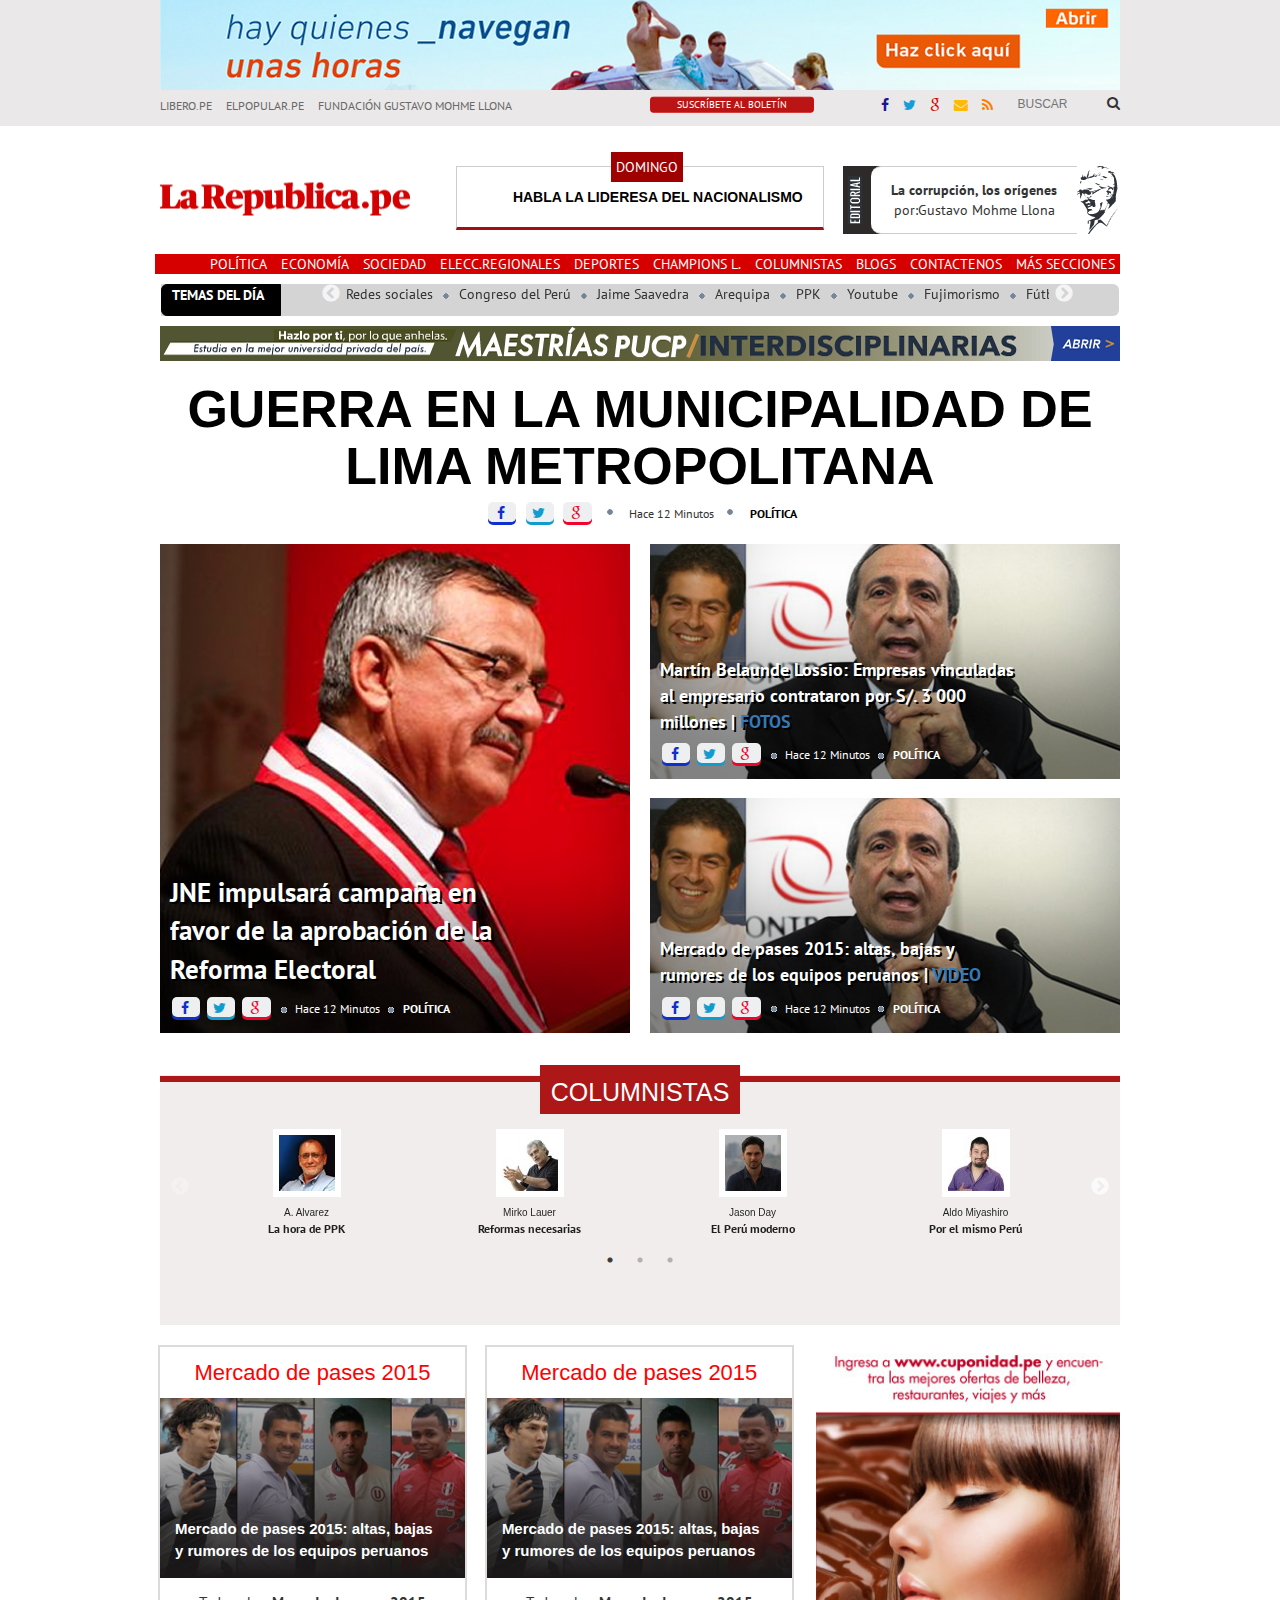
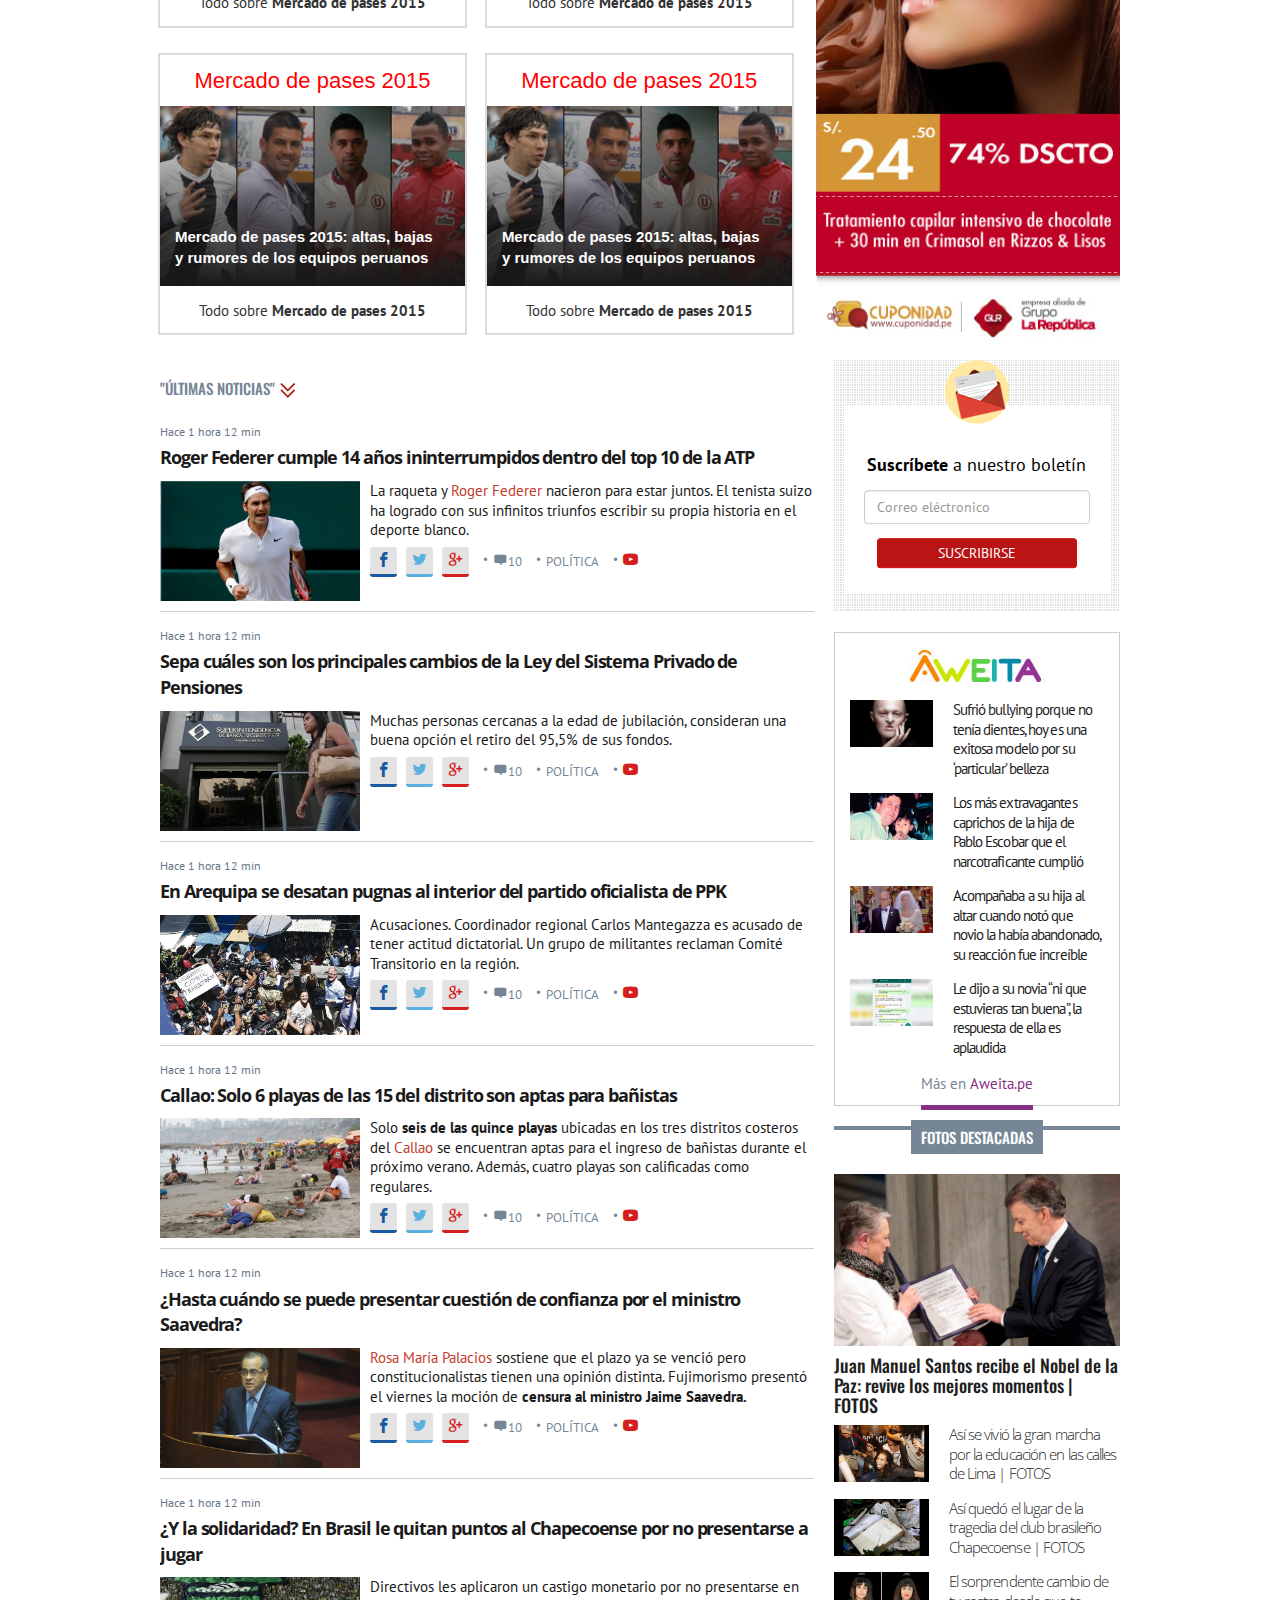
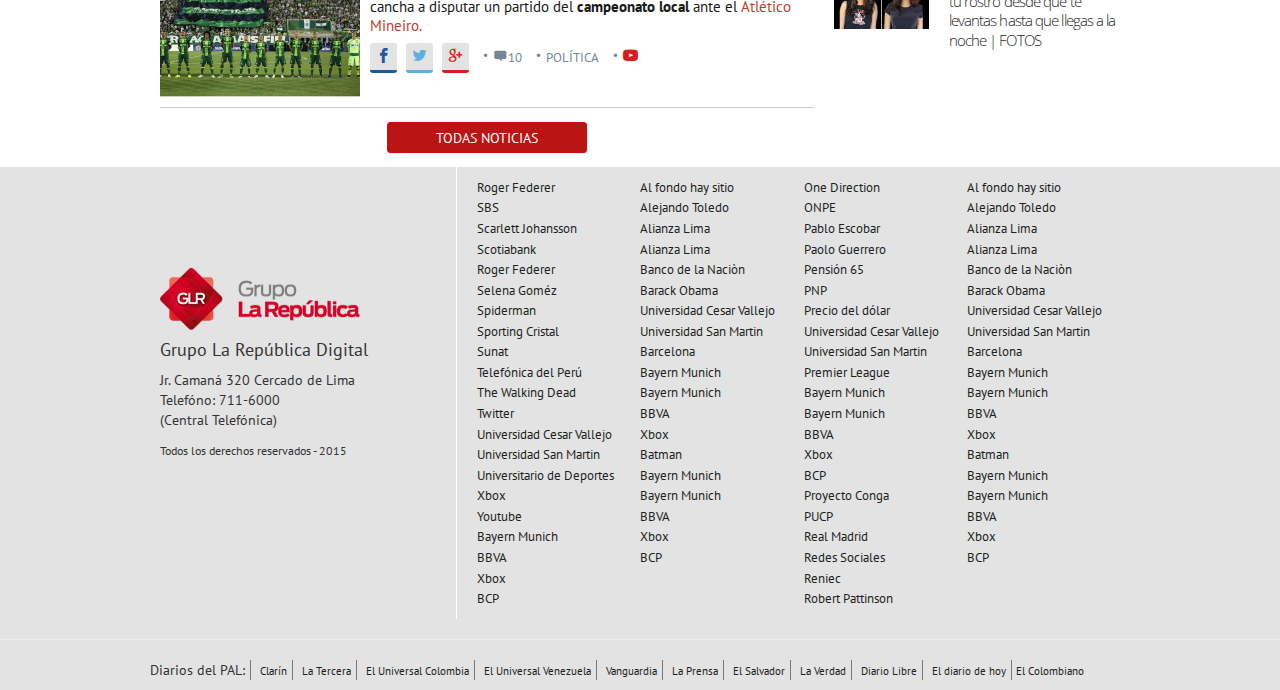
<file: index.html>
<!DOCTYPE html>
<html lang="en">
<head>
  <meta charset="UTF-8">
  <meta name="viewport" content="width=device-width, user-scalable=no, initial-scale=1.0, maximum-scale=1.0, minimum-scale=1.0">
  <title>La Répública - Home</title>
  <!-- Inserta tus enlaces aquí -->
  <link rel="shortcut icon" type="image/x-icon" href="img/header.jpg">
  <link href="https://fonts.googleapis.com/css?family=Open+Sans|PT+Sans|Oswald" rel="stylesheet">
  <link rel="stylesheet" href="css/queries.css">
  <link rel="stylesheet" href="css/bootstrap.css">
  <link rel="stylesheet" type="text/css" href="css/font-awesome.css">
  <link rel="stylesheet" type="text/css" href="icons/style.css">
  <link rel="stylesheet" href="slick/slick.css">
  <link rel="stylesheet" href="slick/slick-theme.css">
  <link rel="stylesheet" type="text/css" href="icons/style.css">
  <link rel="stylesheet" href="css/common.css">
  <link rel="stylesheet" href="css/home.css">

</head>
<body>

<!-------------------------------------------------------------------------------------------------------HEADER------------------>
    <header>
        <div class="container">
    <!---------BANNER-1-------->
            <a href="#"><img class="img-responsive center-block hidden-xs hidden-md" src="image/banner_top.jpg" alt="anuncio"></a> 
    <!---------ENCABEZADO Y NAVEGACIÓN-------->
            <div class="row navegacion">
                <div class="col-md-8 col-xs-16">
                   <ul class="lista-diarios list-inline">
                       <li><a href="#">LIBERO.PE</a></li>
                       <li><a href="#">ELPOPULAR.PE</a></li>
                       <li><a href="#">FUNDACIÓN GUSTAVO MOHME LLONA </a></li>
                   </ul>
                </div>
                <div class="col-md-3 col-xs-6">
                   <a href="http://larepublica.pe/boletin" target="_blank"><button class="btn btn-boletin">SUSCRÍBETE AL BOLETÍN</button></a> 
                </div>   
                <div class="col-md-3 col-xs-6">
                   <ul class="lista-redes list-inline">
                       <li><a href=""><icon class="fa fa-facebook-f fb"></icon></a></li>
                       <li><a href=""><icon class="fa fa-twitter tw"></icon></a></li>
                       <li><a href=""><icon class="fa fa-google goo"></icon></a></li>
                       <li><a href=""><icon class="fa fa-envelope ma"></icon></a></li>
                       <li><a href=""><icon class="fa fa-rss rss"></icon></a></li>
                   </ul>
                    
                </div>
                <div class="col-md-2 col-xs-4">
                   <div class="search">
                            <input size="8" class="buscar" type="text" placeholder="BUSCAR">
                            <i class="fa fa-search lupa"></i>
                   </div>
                </div>
            </div>
       
        </div>
    </header>  
     
<!-------------------------------------------------------------------------------------------------------LOGO-EDITORIAL-----------> 
    <section class="editorial">
         <div class="container">
             <div class="row">
                <div class="col-md-5 col-xs-16 uno">
                    <img class="img-responsive rep" src="image/logo-la-republica.jpg" alt="La Republica">                
                </div>  
                <div class="col-md-6 col-xs-16 info-fecha">
                    <p class="fecha">DOMINGO</p>
                    <b>HABLA LA LIDERESA DEL NACIONALISMO</b> 
                </div>   
                <div class="col-md-5 col-xs-16 caja-editorial">
                   <div class="fondo">
                      <img class="img-editorial" src="image/img_editorial_text.jpg" alt="Editorial">
                      <p><b>La corrupción, los orígenes</b> <br><italic>por:Gustavo Mohme Llona</italic></p>
                      <img class="img-autor" src="image/img_author.jpg" alt="Autor">    
                   </div>   
                </div>
            </div>        
          </div>                 
    </section>
    
<!-------------------------------------------------------------------------------------------------------SECCIONES---------------->  
    <section class="secciones"> 
         <div class="container">
             <div class="text-right visible-xs">
                 <button class="btn btn-primary" data-toggle="collapse" data-target="#main-navigation">Menú</button>
             </div>
             <nav class="hidden-xs">
                 <ul class="desktop-menu list-inline text-right">
				     <li><a href="#">POLÍTICA</a></li>
					 <li><a href="#">ECONOMÍA</a></li>
                     <li><a href="#">SOCIEDAD</a></li>
					 <li><a href="#">ELECC.REGIONALES</a></li>
					 <li><a href="#">DEPORTES</a></li>
					 <li><a href="#">CHAMPIONS L.</a></li>
					 <li><a href="columnistas.html">COLUMNISTAS</a></li>
					 <li><a href="blog.html">BLOGS</a></li>
					 <li><a href="contactos.html">CONTACTENOS</a></li>
					 <li><a href="#">MÁS SECCIONES</a></li>
                 </ul>
             </nav>
             <nav class="visible-xs">
                 <div id="main-navigation" class="collapse">
				     <ul  class="mobile-menu text-right">
				         <li><a href="#">POLÍTICA</a></li>
                         <li><a href="#">ECONOMÍA</a></li>
                         <li><a href="#">SOCIEDAD</a></li>
                         <li><a href="#">ELECC.REGIONALES</a></li>
                         <li><a href="#">DEPORTES</a></li>
                         <li><a href="#">CHAMPIONS L.</a></li>
                         <li><a href="#">ESPECTÁCULOS</a></li>
                         <li><a href="#">ED. IMPRESA</a></li>
                         <li><a href="#">REGIONALES</a></li>
                         <li><a href="#">MÁS SECCIONES</a></li>
				     </ul>
				</div>
             </nav>
         </div>
    </section>   
<!-------------------------------------------------------------------------------------------------------TEMAS-DEL-DÍA------------>      
    <section class="temas-del-dia">
         <div class="container">
             <div class="row grey2">
                <div class="col-md-2 black">
                   <p><b>TEMAS DEL DÍA</b></p>
                </div>
                <div class="col-md-12 col-md-offset-1 grey">
                   <ul class="temas-dia autoplay list-inline">
                       <li>Redes sociales</li>
                       <li>Congreso del Perú</li>
                       <li>Jaime Saavedra</li>
                       <li>Arequipa</li>
                       <li>PPK</li>
                       <li>Youtube</li>
                       <li>Fujimorismo</li>
                       <li>Fútbol Peruano</li>
                       <li>Ministerio de Educación</li>
                       <li>Cultura Popular</li>
                       <li>Descentralizado 2016</li>
                       <li>Fuerza Popular</li>
                       <li>Melgar</li>
                       <li>Navidad</li>
                       <li>Poder Ejecutivo</li>
                   </ul>
                </div>
             </div>             
         </div>                 
    </section>
<!-------------------------------------------------------------------------------------------------------BANNER-2------------------>
   <section>
     <div class="container">
         <a href="#"><img class="img-responsive center-block hidden-xs hidden-md" src="image/banner-header.jpg" alt="anuncio"></a> 
     </div>       
   </section>
                

<!-------------------------------------------------------------------------------------------------------TITULAR-------------------> 
    <section class="titular">
         <div class="container">
               <div class="titulo">
                   <div class="titulito">
                        <a href="" class="underline">
                            <h1 class="text-center text-black">GUERRA EN LA MUNICIPALIDAD DE LIMA METROPOLITANA</h1>
                        </a>    
                     
                   </div>
               </div>
    <!-------REDES-SOCIALES-------->
			<div class="text-center icon-container">
				<a class="ico ico-fa icon-s" href="https://www.facebook.com/larepublicape/" target="_blank">
				<i class="fa fa-facebook-f"></i>
				</a>
				<a class="ico ico-twi icon-s" href="https://twitter.com/larepublica_pe?lang=es" target="_blank">
				<i class="fa fa-twitter"></i>
				</a>
				<a href="https://plus.google.com/+larepublica" class="icon-s ico ico-goo" target="_blank">
				<i class="fa fa-google"></i>
				</a>
				<img src="image/bullet.gif" class="icon-center">
				<small>
					Hace 12 Minutos
				</small>
				<img src="image/bullet.gif" class="icon-center">
				<a href="" class="underline">
					<small class="text-black">
                        <b>POLÍTICA</b>
					</small>
				</a>
			</div>    
    <!---------NOTICIAS-------->
            <div class="row">
                    <div class="col-md-8">
                        <div class="caja-t ct-uno">
                            <p>JNE impulsará campaña en <br> favor de la aprobación de la <br>   Reforma Electoral</p>
                            <div class="ct-icon">
                                <a class="ico ico-fa icon-s" href="https://www.facebook.com/larepublicape/" target="_blank">
                                <i class="fa fa-facebook-f"></i>
                                </a>
                                <a class="ico ico-twi icon-s" href="https://twitter.com/larepublica_pe?lang=es" target="_blank">
                                <i class="fa fa-twitter"></i>
                                </a>
                                <a href="https://plus.google.com/+larepublica" class="ico ico-goo icon-s" target="_blank">
                                <i class="fa fa-google"></i>
                                </a>
                                <img src="image/bullet.gif" class="icon-center">
                                <small>
                                    Hace 12 Minutos
                                </small>
                                <img src="image/bullet.gif" class="icon-center">
                                <a href="" class="underline">
                                    <small class="text-black">
                                        <b>POLÍTICA</b>
                                    </small>
                                </a> 
                            </div>   
                        </div>    
                    </div>
                    <div class="col-md-8">
                        <div class="caja-t ct-dos">
                            <p>Martín Belaunde Lossio: Empresas vinculadas<br> al empresario contrataron por S/. 3 000 <br> millones | <a href="">FOTOS</a></p>
                            <div class="ct-icon">
                                <a class="ico ico-fa icon-s" href="https://www.facebook.com/larepublicape/" target="_blank">
                                <i class="fa fa-facebook-f"></i>
                                </a>
                                <a class="ico ico-twi icon-s" href="https://twitter.com/larepublica_pe?lang=es" target="_blank">
                                <i class="fa fa-twitter"></i>
                                </a>
                                <a href="https://plus.google.com/+larepublica" class="ico ico-goo icon-s" target="_blank">
                                <i class="fa fa-google"></i>
                                </a>
                                <img src="image/bullet.gif" class="icon-center">
                                <small>
                                    Hace 12 Minutos
                                </small>
                                <img src="image/bullet.gif" class="icon-center">
                                <a href="" class="underline">
                                    <small class="text-black">
                                        <b>POLÍTICA</b>
                                    </small>
                                </a> 
                            </div>
                        </div>
                        <div class="caja-t ct-tres">
                            <p>Mercado de pases 2015: altas, bajas y <br> rumores de los equipos peruanos | <a href="">    VIDEO</a></p>
                            <div class="ct-icon">
                                <a class="ico ico-fa icon-s" href="https://www.facebook.com/larepublicape/" target="_blank">
                                <i class="fa fa-facebook-f"></i>
                                </a>
                                <a class="ico ico-twi icon-s" href="https://twitter.com/larepublica_pe?lang=es" target="_blank">
                                <i class="fa fa-twitter"></i>
                                </a>
                                <a href="https://plus.google.com/+larepublica" class="ico ico-goo icon-s" target="_blank">
                                <i class="fa fa-google"></i>
                                </a>
                                <img src="image/bullet.gif" class="icon-center">
                                <small>
                                    Hace 12 Minutos
                                </small>
                                <img src="image/bullet.gif" class="icon-center">
                                <a href="" class="underline">
                                    <small class="text-black">
                                        <b>POLÍTICA</b>
                                    </small>
                                </a> 
                            </div>
                        </div>
                    </div>
                </div>
          </div>
    </section>
       
<!-------------------------------------------------------------------------------------------------------COLUMNISTAS-------------->  
    <section class="columnista">
      <div class="container">
      <hr>
        <div class="cajas">
          <h1 class="text-center"><a class="titulo-columnista" target="_blank" href="columnistas.html">COLUMNISTAS</a></h1>
          <div class="padre">
                    <div class="">    
                         <img src="image/img-columnistas/img_author_columnista.jpg" class="img-responsive img-columnistas" alt=""> 
                         <h4 class="text-center"><a target="_blank" href="http://larepublica.pe/persona/augusto-alvarez-rodrich">A. Alvarez</a> <p><strong><a target="_blank" href="http://larepublica.pe/impresa/opinion/829541-la-horade-ppk">La hora de PPK</a></strong></p></h4> 
                    </div>
                     <div class="">
                         <img src="image/img-columnistas/lauer.jpg" class="img-responsive img-columnistas" alt="">
                         <h4 class="text-center"><a target="_blank" href="http://larepublica.pe/persona/mirko-lauer">Mirko Lauer</a> <p><strong><a target="_blank" href="http://larepublica.pe/impresa/opinion/829794-reformas-necesarias">Reformas necesarias</a></strong></p></h4>
                     </div>
                     <div class="">
                         <img src="image/img-columnistas/jason-day.jpg" class="img-responsive img-columnistas" alt="">
                         <h4 class="text-center"><a target="_blank" href="http://larepublica.pe/persona/jason-day">Jason Day</a> <p><strong><a target="_blank" href="http://larepublica.pe/impresa/la-contra/829352-cerrarle-el-paso-al-fujimorismo">El Perú moderno</a></strong></p></h4>
                     </div>
                     <div class="">
                          <img src="image/img-columnistas/miyashiro.jpg" class="img-responsive img-columnistas" alt="">
                         <h4 class="text-center"><a target="_blank" href="http://larepublica.pe/persona/aldo-miyashiro">Aldo Miyashiro</a><p><strong><a target="_blank" href="http://larepublica.pe/impresa/la-contra/829879-por-el-mismo-peru">Por el mismo Perú</a></strong></p></h4>
                      </div>
                      <div class="">    
                          <img src="image/img-columnistas/cisneros.jpg" class="img-responsive img-columnistas" alt="">
                         <h4 class="text-center"><a target="_blank" href="http://larepublica.pe/persona/claudia-cisneros">ClaudiaCisneros</a><p><strong><a target="_blank" href="http://larepublica.pe/impresa/opinion/829543-keiko-y-el-lumpenfujimorismo">¿PPK o PPK?</a></strong></p></h4>
                    </div>
                     <div class="">
                         <img src="image/img-columnistas/tola.jpg" class="img-responsive img-columnistas" alt="">
                         <h4 class="text-center"><a target="_blank" href="http://larepublica.pe/persona/raul-tola">Raul Tola</a><p><strong><a target="_blank" href="http://larepublica.pe/impresa/opinion/829280-educacion-mototaxi">Educación mototaxi</a></strong></p></h4>
                     </div>
                     <div class="">
                         <img src="image/img-columnistas/mijael.jpg" class="img-responsive img-columnistas" alt="">
                         <h4 class="text-center"><a target="_blank" href="http://larepublica.pe/persona/mijael-garrido-lecca">Mijael Garrido Lecca</a><p><strong><a target="_blank" href="http://larepublica.pe/impresa/la-contra/828789-saavedra-y-los-pishtacos">Saavedra y los pishtacos</a></strong></p></h4>
                     </div>
                     <div class="">
                        <img src="image/img-columnistas/mario-vargas-llosa-.jpg" class="img-responsive img-columnistas" alt="">
                        <h4 class="text-center"><a target="_blank" href="http://larepublica.pe/persona/mario-vargas-llosa">Mario Vargas Llosa</a><p><strong><a target="_blank" href="http://larepublica.pe/impresa/domingo/829618-la-muerte-de-fidel">La muerte de Fidel</a></strong></p></h4>
                      </div>
                     <div class="">    
                        <img src="image/img-columnistas/rosamariapalacios.jpg" class="img-responsive img-columnistas" alt="">
                        <h4 class="text-center"><a target="_blank" href="http://larepublica.pe/persona/rosa-maria-palacios">Rosa Maria Palacios</a><p><strong><a target="_blank" href="http://larepublica.pe/impresa/opinion/825460-cuestion-de-confianza">Cuestión de confianza</a></strong></p></h4> 
                      </div>
                      <div class="">    
                         <img src="image/img-columnistas/img_author_columnista.jpg" class="img-responsive img-columnistas" alt=""> 
                         <h4 class="text-center"><a target="_blank" href="http://larepublica.pe/persona/augusto-alvarez-rodrich">A. Alvarez</a> <p><strong><a target="_blank" href="http://larepublica.pe/impresa/opinion/829541-la-horade-ppk">La hora de PPK</a></strong></p></h4> 
                    </div>
                     <div class="">
                         <img src="image/img-columnistas/lauer.jpg" class="img-responsive img-columnistas" alt="">
                         <h4 class="text-center"><a target="_blank" href="http://larepublica.pe/persona/mirko-lauer">Mirko Lauer</a> <p><strong><a target="_blank" href="http://larepublica.pe/impresa/opinion/829794-reformas-necesarias">Reformas necesarias</a></strong></p></h4>
                     </div>
          </div> 
        </div>
      </div>
    </section>

<!-------------------------------------------------------------------------------------------------------NOTICIAS-DESTACADAS------>
     <section class="noticias-destacadas">
    <!---------MERCADO-PASES--------> 
     <div class="container">
         <div class="row">
            <div class="col-md-11">
                  <div class="col-xs-1, col-sm-1, col-md-8 "> 
                         <div class="caja1">
                              <h2 class="text-center">Mercado de pases 2015</h2>
                             <div class="imagen"><div class="degradado">  <a class="cajainterna"><strong>Mercado de pases 2015: altas, bajas <br>y rumores de los equipos peruanos</strong></a></div></div> 
                               <p class="text-center">Todo sobre <strong>Mercado de pases 2015</strong></p>    
                         </div>
                   </div>
                   <div class="col-xs-1, col-sm-1, col-md-8 ">  
                     <div class="caja1">
                         <h2 class="text-center">Mercado de pases 2015</h2> 
                         <div class="imagen"><div class="degradado"> <a class="cajainterna"><strong>Mercado de pases 2015: altas, bajas <br>y rumores de los equipos peruanos</strong></a></div></div>
                         <p class="text-center">Todo sobre <strong>Mercado de pases 2015</strong></p>     
                      </div> 
                   </div>
                    <div class="col-xs-1, col-sm-1, col-md-8 ">  
                     <div class="caja1">
                         <h2 class="text-center">Mercado de pases 2015</h2> 
                         <div class="imagen"><div class="degradado"> <a class="cajainterna"><strong>Mercado de pases 2015: altas, bajas <br>y rumores de los equipos peruanos</strong></a></div></div>
                         <p class="text-center">Todo sobre <strong>Mercado de pases 2015</strong></p>   
                     </div> 
                   </div>
                    <div class="col-xs-1, col-sm-1, col-md-8 ">  
                     <div class="caja1">
                         <h2 class="text-center">Mercado de pases 2015</h2> 
                         <div class="imagen"><div class="degradado"> <a class="cajainterna"><strong>Mercado de pases 2015: altas, bajas <br>y rumores de los equipos peruanos</strong></a></div></div>
                         <p class="text-center">Todo sobre <strong>Mercado de pases 2015</strong></p>   
                      </div> 
                    </div>
            </div>
                  <!---------OFERTAS-PUBLICIDAD-------->  
            <div class="col-md-5">
                        <div class="banner"></div>
            </div>
         </div>
     </div>
 </section>
  
   
<!------------------------------------------------------------------------------------------------------------ULTIMAS-NOTICIAS-->  
  <section class="ultimas-noticias">
    <div class="container">
      <div class="row contenido">
        <div class="col-md-11 col-principal">
          <div class="row">
            <div class="col-md-16">
              <h3 class="ultimas-noticias">"ÚLTIMAS NOTICIAS"<img src="image/double-arrow-bottom.png" class="doble-angulo"></h3>
              <article class="row-noticias">
                <span class="fecha">Hace 1 hora 12 min</span>
                <div class="titulo-noticias">
                  <a target="_blank" href="http://larepublica.pe/deportes/811940-roger-federer-cumple-14-anos-interrumpidos-dentro-del-top-10-de-la-atp">Roger Federer cumple 14 años ininterrumpidos dentro del top 10 de la ATP</a>
                </div>
                <div class="photo">
                  <a target="_blank" href="http://larepublica.pe/deportes/811940-roger-federer-cumple-14-anos-interrumpidos-dentro-del-top-10-de-la-atp"><img src="image/img-noticias/img1.jpg" class="img-news"></a>
                </div>
                <div class="descripcion">
                  <p></p>
                  <p>La raqueta y <a target="_blank" href="http://larepublica.pe/deportes/811940-roger-federer-cumple-14-anos-interrumpidos-dentro-del-top-10-de-la-atp">Roger Federer</a> nacieron para estar juntos. El tenista suizo ha logrado con sus infinitos triunfos escribir su propia historia en el deporte blanco.</p>
                  <p></p>
                  <div class="complemento">
                    <div class="redes redes-xs">
                      <ul class="list-unstyled">
                        <li><a target="_blank" href="https://www.facebook.com/larepublicape/" class="iconos" id="icon-bg-fb"><span class="icon-facebook"></span></a></li>
                        <li><a target="_blank" href="https://twitter.com/larepublica_pe?lang=es" class="iconos" id="icon-bg-twitter"><span class="icon-twitter2"></span></a></li>
                        <li><a target="_blank" href="https://plus.google.com/+larepublica" class="iconos" id="icon-bg-google"><span class="icon-google"></span></a></li>
                        <li><span class="icon-dot-single"><span class="icon-message"></span><small>10</small></span></li>
                        <li><span class="icon-dot-single"></span><small>POLÍTICA</small></li>
                        <li><span class="icon-dot-single"><a target="_blank" href="https://www.youtube.com/user/larepublicaweb2"><span class="icon-youtube2"></span></a></span></li>
                      </ul>
                    </div>
                  </div>
                </div>
              </article>
              <article class="row-noticias">
                <span class="fecha">Hace 1 hora 12 min</span>
                <div class="titulo-noticias">
                  <a target="_blank" href="http://larepublica.pe/economia/829894-sepa-cuales-son-los-principales-cambios-de-la-ley-del-sistema-privado-de-pensiones">Sepa cuáles son los principales cambios de la Ley del Sistema Privado de Pensiones</a>
                </div>
                <div class="photo">
                  <a target="_blank" href="http://larepublica.pe/economia/829894-sepa-cuales-son-los-principales-cambios-de-la-ley-del-sistema-privado-de-pensiones"><img src="image/img-noticias/img2.jpg" class="img-news"></a>
                </div>
                <div class="descripcion">
                  <p></p>
                  <p>Muchas personas cercanas a la edad de jubilación, consideran una buena opción el retiro del 95,5% de sus fondos.</p>
                  <p></p>
                  <div class="complemento">
                    <div class="redes redes-xs">
                      <ul class="list-unstyled">
                        <li><a target="_blank" href="https://www.facebook.com/larepublicape/" class="iconos" id="icon-bg-fb"><span class="icon-facebook"></span></a></li>
                        <li><a target="_blank" href="https://twitter.com/larepublica_pe?lang=es" class="iconos" id="icon-bg-twitter"><span class="icon-twitter2"></span></a></li>
                        <li><a target="_blank" href="https://plus.google.com/+larepublica" class="iconos" id="icon-bg-google"><span class="icon-google"></span></a></li>
                        <li><span class="icon-dot-single"><span class="icon-message"></span><small>10</small></span></li>
                        <li><span class="icon-dot-single"></span><small>POLÍTICA</small></li>
                        <li><span class="icon-dot-single"><a target="_blank" href="https://www.youtube.com/user/larepublicaweb2"><span class="icon-youtube2"></span></a></span></li>
                      </ul>
                    </div>
                  </div>
                </div>
              </article>
              <article class="row-noticias">
                <span class="fecha">Hace 1 hora 12 min</span>
                <div class="titulo-noticias">
                  <a target="_blank" href="http://larepublica.pe/impresa/politica/829782-en-arequipa-se-desatan-pugnas-al-interior-del-partido-oficialista-de-ppk">En Arequipa se desatan pugnas al interior del partido oficialista de PPK</a>
                </div>
                <div class="photo">
                  <a target="_blank" href="http://larepublica.pe/impresa/politica/829782-en-arequipa-se-desatan-pugnas-al-interior-del-partido-oficialista-de-ppk"><img src="image/img-noticias/img3.jpg" class="img-news"></a>
                </div>
                <div class="descripcion">
                  <p></p>
                  <p>Acusaciones. Coordinador regional Carlos Mantegazza es acusado de tener actitud dictatorial. Un grupo de militantes reclaman Comité Transitorio en la región.</p>
                  <p></p>
                  <div class="complemento">
                    <div class="redes redes-xs">
                      <ul class="list-unstyled">
                        <li><a target="_blank" href="https://www.facebook.com/larepublicape/" class="iconos" id="icon-bg-fb"><span class="icon-facebook"></span></a></li>
                        <li><a target="_blank" href="https://twitter.com/larepublica_pe?lang=es" class="iconos" id="icon-bg-twitter"><span class="icon-twitter2"></span></a></li>
                        <li><a target="_blank" href="https://plus.google.com/+larepublica" class="iconos" id="icon-bg-google"><span class="icon-google"></span></a></li>
                        <li><span class="icon-dot-single"><span class="icon-message"></span><small>10</small></span></li>
                        <li><span class="icon-dot-single"></span><small>POLÍTICA</small></li>
                        <li><span class="icon-dot-single"><a target="_blank" href="https://www.youtube.com/user/larepublicaweb2"><span class="icon-youtube2"></span></a></span></li>
                      </ul>
                    </div>
                  </div>
                </div>
              </article>
              <article class="row-noticias">
                <span class="fecha">Hace 1 hora 12 min</span>
                <div class="titulo-noticias">
                  <a target="_blank" href="http://larepublica.pe/sociedad/829908-callao-solo-6-playas-de-las-15-del-distrito-son-aptas-para-banistas">Callao: Solo 6 playas de las 15 del distrito son aptas para bañistas</a>
                </div>
                <div class="photo">
                  <a target="_blank" href="http://larepublica.pe/sociedad/829908-callao-solo-6-playas-de-las-15-del-distrito-son-aptas-para-banistas"><img src="image/img-noticias/img4.jpg" class="img-news"></a>
                </div>
                <div class="descripcion">
                  <p></p>
                  <p>Solo <strong>seis de las quince playas</strong> ubicadas en los tres distritos costeros del <a target="_blank" href="http://larepublica.pe/sociedad/829908-callao-solo-6-playas-de-las-15-del-distrito-son-aptas-para-banistas">Callao</a> se encuentran aptas para el ingreso de bañistas durante el próximo verano. Además, cuatro playas son calificadas como regulares.</p>
                  <p></p>
                  <div class="complemento">
                    <div class="redes redes-xs">
                      <ul class="list-unstyled">
                        <li><a target="_blank" href="https://www.facebook.com/larepublicape/" class="iconos" id="icon-bg-fb"><span class="icon-facebook"></span></a></li>
                        <li><a target="_blank" href="https://twitter.com/larepublica_pe?lang=es" class="iconos" id="icon-bg-twitter"><span class="icon-twitter2"></span></a></li>
                        <li><a target="_blank" href="https://plus.google.com/+larepublica" class="iconos" id="icon-bg-google"><span class="icon-google"></span></a></li>
                        <li><span class="icon-dot-single"><span class="icon-message"></span><small>10</small></span></li>
                        <li><span class="icon-dot-single"></span><small>POLÍTICA</small></li>
                        <li><span class="icon-dot-single"><a target="_blank" href="https://www.youtube.com/user/larepublicaweb2"><span class="icon-youtube2"></span></a></span></li>
                      </ul>
                    </div>
                  </div>
                </div>
              </article>
              <article class="row-noticias">
                <span class="fecha">Hace 1 hora 12 min</span>
                <div class="titulo-noticias">
                  <a target="_blank" href="http://larepublica.pe/politica/829904-has-cuando-puede-el-ejecutivo-presentar-cuestion-de-confianza-por-el-ministro-saaavedra">¿Hasta cuándo se puede presentar cuestión de confianza por el ministro Saavedra?</a>
                </div>
                <div class="photo">
                  <a target="_blank" href="http://larepublica.pe/politica/829904-has-cuando-puede-el-ejecutivo-presentar-cuestion-de-confianza-por-el-ministro-saaavedra"><img src="image/img-noticias/img5.jpg" class="img-news"></a>
                </div>
                <div class="descripcion">
                  <p></p>
                  <p><a target="_blank" href="http://larepublica.pe/politica/829904-has-cuando-puede-el-ejecutivo-presentar-cuestion-de-confianza-por-el-ministro-saaavedra">Rosa María Palacios</a> sostiene que el plazo ya se venció pero constitucionalistas tienen una opinión distinta. Fujimorismo presentó el viernes la moción de <strong>censura al ministro Jaime Saavedra.</strong></p>
                  <p></p>
                  <div class="complemento">
                    <div class="redes redes-xs">
                      <ul class="list-unstyled">
                        <li><a target="_blank" href="https://www.facebook.com/larepublicape/" class="iconos" id="icon-bg-fb"><span class="icon-facebook"></span></a></li>
                        <li><a target="_blank" href="https://twitter.com/larepublica_pe?lang=es" class="iconos" id="icon-bg-twitter"><span class="icon-twitter2"></span></a></li>
                        <li><a target="_blank" href="https://plus.google.com/+larepublica" class="iconos" id="icon-bg-google"><span class="icon-google"></span></a></li>
                        <li><span class="icon-dot-single"><span class="icon-message"></span><small>10</small></span></li>
                        <li><span class="icon-dot-single"></span><small>POLÍTICA</small></li>
                        <li><span class="icon-dot-single"><a target="_blank" href="https://www.youtube.com/user/larepublicaweb2"><span class="icon-youtube2"></span></a></span></li>
                      </ul>
                    </div>
                  </div>
                </div>
              </article>
              <article class="row-noticias">
                <span class="fecha">Hace 1 hora 12 min</span>
                <div class="titulo-noticias">
                  <a target="_blank" href="http://larepublica.pe/politica/829904-has-cuando-puede-el-ejecutivo-presentar-cuestion-de-confianza-por-el-ministro-saaavedra">¿Y la solidaridad? En Brasil le quitan puntos al Chapecoense por no presentarse a jugar</a>
                </div>
                <div class="photo">
                  <a target="_blank" href="http://larepublica.pe/politica/829904-has-cuando-puede-el-ejecutivo-presentar-cuestion-de-confianza-por-el-ministro-saaavedra"><img src="image/img-noticias/img6.jpg" class="img-news"></a>
                </div>
                <div class="descripcion">
                  <p></p>
                  <p>Directivos les aplicaron un castigo monetario por no presentarse en cancha a disputar un partido del <strong>campeonato local</strong> ante el 
                  <a target="_blank" href="http://larepublica.pe/politica/829904-has-cuando-puede-el-ejecutivo-presentar-cuestion-de-confianza-por-el-ministro-saaavedra">Atlético Mineiro.</a></p>
                  <p></p>
                  <div class="complemento">
                    <div class="redes redes-xs">
                      <ul class="list-unstyled">
                        <li><a target="_blank" href="https://www.facebook.com/larepublicape/" class="iconos" id="icon-bg-fb"><span class="icon-facebook"></span></a></li>
                        <li><a target="_blank" href="https://twitter.com/larepublica_pe?lang=es" class="iconos" id="icon-bg-twitter"><span class="icon-twitter2"></span></a></li>
                        <li><a target="_blank" href="https://plus.google.com/+larepublica" class="iconos" id="icon-bg-google"><span class="icon-google"></span></a></li>
                        <li><span class="icon-dot-single"><span class="icon-message"></span><small>10</small></span></li>
                        <li><span class="icon-dot-single"></span><small>POLÍTICA</small></li>
                        <li><span class="icon-dot-single"><a target="_blank" href="https://www.youtube.com/user/larepublicaweb2"><span class="icon-youtube2"></span></a></span></li>
                      </ul>
                    </div>
                  </div>
                </div>
              </article>
              <a href="#" class="btn">todas noticias</a>
            </div>
          </div>
        </div>
 <!---------------------------------------------------------------------------------------------------------ULTIMAS-NOTICIAS-boletin--> 
        <div class="col-md-5 col-sidebar">
          <div class="boletin">
            <img src="image/img_sucribe.png" class="img-suscribe">
            <div class="suscribete">
              <form action="" class="">
                <div class="form-group">
                  <label><h4><span>Suscríbete</span> a nuestro boletín</h4></label>
                  <input class="form-control" type="text" placeholder="Correo eléctronico">
                  <a href="#" class="btn">suscribirse</a>
                </div>
              </form>
            </div>
          </div>       
<!---------------------------------------------------------------------------------------------------------ULTIMAS-NOTICIAS-aweita-->
        <div class="aweita">
          <div class="title">
            <p class="text-center"><img src="image/logo_aweita.jpg" class="logo-aweita"></p>
          </div>
          <div class="col-articulos">
            <div class="row">
              <div class="col-md-6 col-xs-6 photo"> 
                <a target="_blank" href="http://www.aweita.pe/cooltura/sociedad/7228-sufrio-bullying-porque-no-tenia-dientes-hoy-es-una-exitosa-modelo-por-su-particular-belleza?utm_source=LI&utm_medium=bloque&utm_term=aweita&utm_content=zona1&utm_campaign=aweita-externo"><img src="image/img-noticias/img-aweita.jpg" class="img-responsive"></a>
              </div>
              <div class="col-md-10 col-xs-10 detail">
                <a target="_blank" href="http://www.aweita.pe/cooltura/sociedad/7228-sufrio-bullying-porque-no-tenia-dientes-hoy-es-una-exitosa-modelo-por-su-particular-belleza?utm_source=LI&utm_medium=bloque&utm_term=aweita&utm_content=zona1&utm_campaign=aweita-externo"><h2><span>Sufrió bullying porque no tenía dientes, hoy es una exitosa modelo por su ‘particular’ belleza</span></h2></a>
              </div>
            </div>
            <div class="row">
              <div class="col-md-6 col-xs-6 photo"> 
                <a target="_blank" href="http://www.aweita.pe/cooltura/sociedad/7221-los-mas-extravagantes-caprichos-de-la-hija-de-pablo-escobar-que-el-narcotraficante-cumplio?utm_source=LI&utm_medium=bloque&utm_term=aweita&utm_content=zona2&utm_campaign=aweita-externo"><img src="image/img-noticias/img-aweita2.jpg" class="img-responsive"></a>
              </div>
              <div class="col-md-10 col-xs-10 detail">
                <a target="_blank" href="http://www.aweita.pe/cooltura/sociedad/7221-los-mas-extravagantes-caprichos-de-la-hija-de-pablo-escobar-que-el-narcotraficante-cumplio?utm_source=LI&utm_medium=bloque&utm_term=aweita&utm_content=zona2&utm_campaign=aweita-externo"><h2><span>Los más extravagantes caprichos de la hija de Pablo Escobar que el narcotraficante cumplió</span></h2></a>
              </div>
            </div>
            <div class="row">
              <div class="col-md-6 col-xs-6 photo"> 
                <a target="_blank" href="http://www.aweita.pe/magazine/7206-acompanaba-su-hija-al-altar-cuando-noto-que-novio-la-habia-abandonado-su-reaccion-fue-increible?utm_source=LI&utm_medium=bloque&utm_term=aweita&utm_content=zona3&utm_campaign=aweita-externo"><img src="image/img-noticias/img-aweita3.jpg" class="img-responsive"></a>
              </div>
              <div class="col-md-10 col-xs-10 detail">
                <a target="_blank" href="http://www.aweita.pe/magazine/7206-acompanaba-su-hija-al-altar-cuando-noto-que-novio-la-habia-abandonado-su-reaccion-fue-increible?utm_source=LI&utm_medium=bloque&utm_term=aweita&utm_content=zona3&utm_campaign=aweita-externo"><h2><span>Acompañaba a su hija al altar cuando notó que novio la había abandonado, su reacción fue increíble</span></h2></a>
              </div>
            </div>
            <div class="row">
              <div class="col-md-6 col-xs-6 photo"> 
                <a target="_blank" href="http://www.aweita.pe/magazine/7218-le-dijo-su-novia-ni-que-estuvieras-tan-buena-la-respuesta-de-ella-es-epica?utm_source=LI&utm_medium=bloque&utm_term=aweita&utm_content=zona4&utm_campaign=aweita-externo"><img src="image/img-noticias/img-aweita4.jpg" class="img-responsive"></a>
              </div>
              <div class="col-md-10 col-xs-10 detail">
                <a target="_blank" href="http://www.aweita.pe/magazine/7218-le-dijo-su-novia-ni-que-estuvieras-tan-buena-la-respuesta-de-ella-es-epica?utm_source=LI&utm_medium=bloque&utm_term=aweita&utm_content=zona4&utm_campaign=aweita-externo"><h2><span>Le dijo a su novia “ni que estuvieras tan buena”, la respuesta de ella es aplaudida</span></h2></a>
              </div> 
            </div>
            <div class="btn-aweita">
              <span>Más en <a href="http://www.aweita.pe ">Aweita.pe</a></span>
            </div>
          </div>
        </div>
 <!---------------------------------------------------------------------------------------------------------ULTIMAS-NOTICIAS-fotos-destacadas-->
        <div class="fotos-destacadas">
          <h3 class="crossing-title text-center"><span><a href="/fotogalerias">FOTOS DESTACADAS</a></span></h3>
          <a target="_blank" href="http://larepublica.pe/mundo/829369-juan-manuel-santos-recibe-el-nobel-de-la-paz-revive-los-mejores-momentos-fotos"><img src="image/img-noticias/foto1.jpg" class="img-responsive"></a>
          <h4><a target="_blank" href="http://larepublica.pe/mundo/829369-juan-manuel-santos-recibe-el-nobel-de-la-paz-revive-los-mejores-momentos-fotos">Juan Manuel Santos recibe el Nobel de la Paz: revive los mejores momentos | FOTOS</a></h4> 
          <div class="row">
            <div class="col-md-6 col-xs-6 photo"> 
              <a target="_blank" href="http://cdn7.larepublica.pe/sites/default/files/styles/img_300x180/public/imagen/2016/12/12/1-Noticia-830105.jpg"><img src="image/img-noticias/foto2.jpg" class="img-responsive"></a>
            </div>
            <div class="col-md-10 col-xs-10 detail">
              <h2><a target="_blank" href="http://cdn7.larepublica.pe/sites/default/files/styles/img_300x180/public/imagen/2016/12/12/1-Noticia-830105.jpg">Así se vivió la gran marcha por la educación en las calles de Lima | FOTOS </a></h2>
            </div>
          </div>
          <div class="row">
            <div class="col-md-6 col-xs-6 photo"> 
              <a target="_blank" href="http://larepublica.pe/mundo/827107-asi-quedo-el-lugar-de-la-tragedia-del-club-brasileno-chapecoense"><img src="image/img-noticias/foto3.jpg" class="img-responsive"></a>
            </div>
            <div class="col-md-10 col-xs-10 detail">
              <h2><a target="_blank" href="http://larepublica.pe/mundo/827107-asi-quedo-el-lugar-de-la-tragedia-del-club-brasileno-chapecoense">Así quedó el lugar de la tragedia del club brasileño Chapecoense | FOTOS</a></h2>
            </div>
          </div>
          <div class="row">
            <div class="col-md-6 col-xs-6 photo"> 
              <a target="_blank" href="http://larepublica.pe/ocio/812350-el-sorprendente-cambio-de-tu-rostro-desde-que-te-levantas-hasta-que-llegas-la-noche-fotos"><img src="image/img-noticias/foto4.jpg" class="img-responsive"></a>
            </div>
            <div class="col-md-10 col-xs-10 detail">
              <h2><a target="_blank" href="http://larepublica.pe/ocio/812350-el-sorprendente-cambio-de-tu-rostro-desde-que-te-levantas-hasta-que-llegas-la-noche-fotos">El sorprendente cambio de tu rostro desde que te levantas hasta que llegas a la noche | FOTOS</a></h2>
            </div>
          </div>
        </div>
      </div>         
    </div>
    </div>
  </section>     

                                                               
<!-----------------------------------------------------------------------------------------------------------------FOOTER-->
	<footer>
		<div class="first-container">	
    <!---------DIRECCIÓN-------->
    		<div class="container-fluid">
				<div class="mobile-footer visible-xs">
					<h4 id="organization">Grupo La República Digital</h4>
					<p class="copyright">Todos los derechos reservados - 2015</p>
				</div>
			</div>	
			<div class="hidden-xs">
				<div class="container">
					<div class="row">
						<div class="logo-col col-md-5 footer-info">
							<img src="image/logo-grupo-la-republica.png" alt="Logotipo: Grupo La República" class="img-responsive">
							<ul class="list-unstyled">
								<li>
									<h4>Grupo La República Digital</h4>
								</li>
								<li>
									<span>Jr. Camaná 320 Cercado de Lima</span>
								</li>
								<li>
									<span>Telefóno: 711-6000</span>
								</li>
								<li>
									<p>(Central Telefónica)</p>
								</li>
								<li>
									<small>Todos los derechos reservados - 2015</small>
								</li>
							</ul>
						</div>
						
	    <!---------ENLACES NOTICIAS-------->
						<div class="menu-col col-md-11 display-table-col">
							<ul class="col-md-4 list-unstyled">
								<li><a class="tags" href="#"><span>Roger Federer</span></a></li>
								<li><a class="tags" href="#"><span>SBS</span></a></li>
								<li><a class="tags" href="#"><span>Scarlett  Johansson</span></a></li>
								<li><a class="tags" href="#"><span>Scotiabank</span></a></li>
								<li><a class="tags" href="#"><span>Roger Federer</span></a></li>
								<li><a class="tags" href="#"><span>Selena Goméz</span></a></li>
								<li><a class="tags" href="#"><span>Spiderman</span></a></li>
								<li><a class="tags" href="#"><span>Sporting Cristal</span></a></li>
								<li><a class="tags" href="#"><span>Sunat</span></a></li>
								<li><a class="tags" href="#"><span>Telefónica del Perú</span></a></li>
								<li><a class="tags" href="#"><span>The Walking Dead</span></a></li>
								<li><a class="tags" href="#"><span>Twitter</span></a></li>
								<li><a class="tags" href="#"><span>Universidad Cesar Vallejo</span></a></li>
								<li><a class="tags" href="#"><span>Universidad San Martin</span></a></li>
								<li><a class="tags" href="#"><span>Universitario de Deportes</span></a></li>
								<li><a class="tags" href="#"><span>Xbox</span></a></li>
								<li><a class="tags" href="#"><span>Youtube</span></a></li>
								<li><a class="tags" href="#"><span>Bayern Munich</span></a></li>
								<li><a class="tags" href="#"><span>BBVA</span></a></li>
								<li><a class="tags" href="#"><span>Xbox</span></a></li>
								<li><a class="tags" href="#"><span>BCP</span></a></li>
							</ul>
							<ul class="col-md-4 list-unstyled">
								<li><a class="tags" href="#"><span>Al fondo hay sitio</span></a></li>
								<li><a class="tags" href="#"><span>Alejando Toledo</span></a></li>
								<li><a class="tags" href="#"><span>Alianza Lima</span></a></li>
								<li><a class="tags" href="#"><span>Alianza Lima</span></a></li>
								<li><a class="tags" href="#"><span>Banco de la Naciòn</span></a></li>
								<li><a class="tags" href="#"><span>Barack Obama</span></a></li>
								<li><a class="tags" href="#"><span>Universidad Cesar Vallejo</span></a></li>
								<li><a class="tags" href="#"><span>Universidad San Martin</span></a></li>
								<li><a class="tags" href="#"><span>Barcelona</span></a></li>
								<li><a class="tags" href="#"><span>Bayern Munich</span></a></li>
								<li><a class="tags" href="#"><span>Bayern Munich</span></a></li>
								<li><a class="tags" href="#"><span>BBVA</span></a></li>
								<li><a class="tags" href="#"><span>Xbox</span></a></li>
								<li><a class="tags" href="#"><span>Batman</span></a></li>
								<li><a class="tags" href="#"><span>Bayern Munich</span></a></li>
								<li><a class="tags" href="#"><span>Bayern Munich</span></a></li>
								<li><a class="tags" href="#"><span>BBVA</span></a></li>
								<li><a class="tags" href="#"><span>Xbox</span></a></li>
								<li><a class="tags" href="#"><span>BCP</span></a></li>
							</ul>
							<ul class="col-md-4 list-unstyled">
								<li><a class="tags" href="#"><span>One Direction</span></a></li>
								<li><a class="tags" href="#"><span>ONPE</span></a></li>
								<li><a class="tags" href="#"><span>Pablo Escobar</span></a></li>
								<li><a class="tags" href="#"><span>Paolo Guerrero</span></a></li>
								<li><a class="tags" href="#"><span>Pensión 65</span></a></li>
								<li><a class="tags" href="#"><span>PNP</span></a></li>
								<li><a class="tags" href="#"><span>Precio del dólar</span></a></li>
								<li><a class="tags" href="#"><span>Universidad Cesar Vallejo</span></a></li>
								<li><a class="tags" href="#"><span>Universidad San Martin</span></a></li>
								<li><a class="tags" href="#"><span>Premier League</span></a></li>
								<li><a class="tags" href="#"><span>Bayern Munich</span></a></li>
								<li><a class="tags" href="#"><span>Bayern Munich</span></a></li>
								<li><a class="tags" href="#"><span>BBVA</span></a></li>
								<li><a class="tags" href="#"><span>Xbox</span></a></li>
								<li><a class="tags" href="#"><span>BCP</span></a></li>
								<li><a class="tags" href="#"><span>Proyecto Conga</span></a></li>
								<li><a class="tags" href="#"><span>PUCP</span></a></li>
								<li><a class="tags" href="#"><span>Real Madrid</span></a></li>
								<li><a class="tags" href="#"><span>Redes Sociales</span></a></li>
								<li><a class="tags" href="#"><span>Reniec</span></a></li>
								<li><a class="tags" href="#"><span>Robert Pattinson</span></a></li>
							</ul>
							<ul class="col-md-4 list-unstyled">
								<li><a class="tags" href="#"><span>Al fondo hay sitio</span></a></li>
								<li><a class="tags" href="#"><span>Alejando Toledo</span></a></li>
								<li><a class="tags" href="#"><span>Alianza Lima</span></a></li>
								<li><a class="tags" href="#"><span>Alianza Lima</span></a></li>
								<li><a class="tags" href="#"><span>Banco de la Naciòn</span></a></li>
								<li><a class="tags" href="#"><span>Barack Obama</span></a></li>
								<li><a class="tags" href="#"><span>Universidad Cesar Vallejo</span></a></li>
								<li><a class="tags" href="#"><span>Universidad San Martin</span></a></li>
								<li><a class="tags" href="#"><span>Barcelona</span></a></li>
								<li><a class="tags" href="#"><span>Bayern Munich</span></a></li>
								<li><a class="tags" href="#"><span>Bayern Munich</span></a></li>
								<li><a class="tags" href="#"><span>BBVA</span></a></li>
								<li><a class="tags" href="#"><span>Xbox</span></a></li>
								<li><a class="tags" href="#"><span>Batman</span></a></li>
								<li><a class="tags" href="#"><span>Bayern Munich</span></a></li>
								<li><a class="tags" href="#"><span>Bayern Munich</span></a></li>
								<li><a class="tags" href="#"><span>BBVA</span></a></li>
								<li><a class="tags" href="#"><span>Xbox</span></a></li>
								<li><a class="tags" href="#"><span>BCP</span></a></li>
							</ul>
						</div>					
					</div>
				</div>
			</div>
		</div>
		<hr class="hidden-xs">
	
	<!---------ENLACES-DIARIOS-------->
		<div class="second-container hidden-xs">
			<div class="container">
				<div class="row">
					<ul class="list-inline list-row">
						<li class="item item-title">Diarios del PAL:</li>
						<li><a target="_blank" href="http://www.clarin.com">Clarín</a></li>
						<li><a target="_blank" href="http://latercera.com">La Tercera</a></li>
						<li><a target="_blank" href="http://www.eluniversal.com.co">El Universal Colombia</a></li>
						<li><a target="_blank" href="http://www.eluniversal.com">El Universal Venezuela</a></li>
						<li><a target="_blank" href="http://www.vanguardia.com">Vanguardia</a></li>
						<li><a target="_blank" href="http://www.laprensa.hn">La Prensa</a></li>
						<li><a target="_blank" href="http://www.elsalvador.com">El Salvador</a></li>
						<li><a target="_blank" href="http://www.laverdad.com">La Verdad</a></li>
						<li><a target="_blank" href="http://www.diariolibre.com">Diario Libre</a></li>
						<li><a target="_blank" href="http://www.hoy.com.ec">El diario de hoy</a></li>
						<li><a target="_blank" href="http://www.elcolombiano.com">El Colombiano</a></li>
					</ul>
				</div>
			</div>
		</div>						
	</footer>
	
    <script type="text/javascript" src="js/jquery.js"></script>
    <script type="text/javascript" src="slick/slick.min.js"></script>
    <script type="text/javascript" src="js/slick.js"></script>
    <script type="text/javascript" src="js/bootstrap.min.js"></script>
    
</body>
</html>
</file>
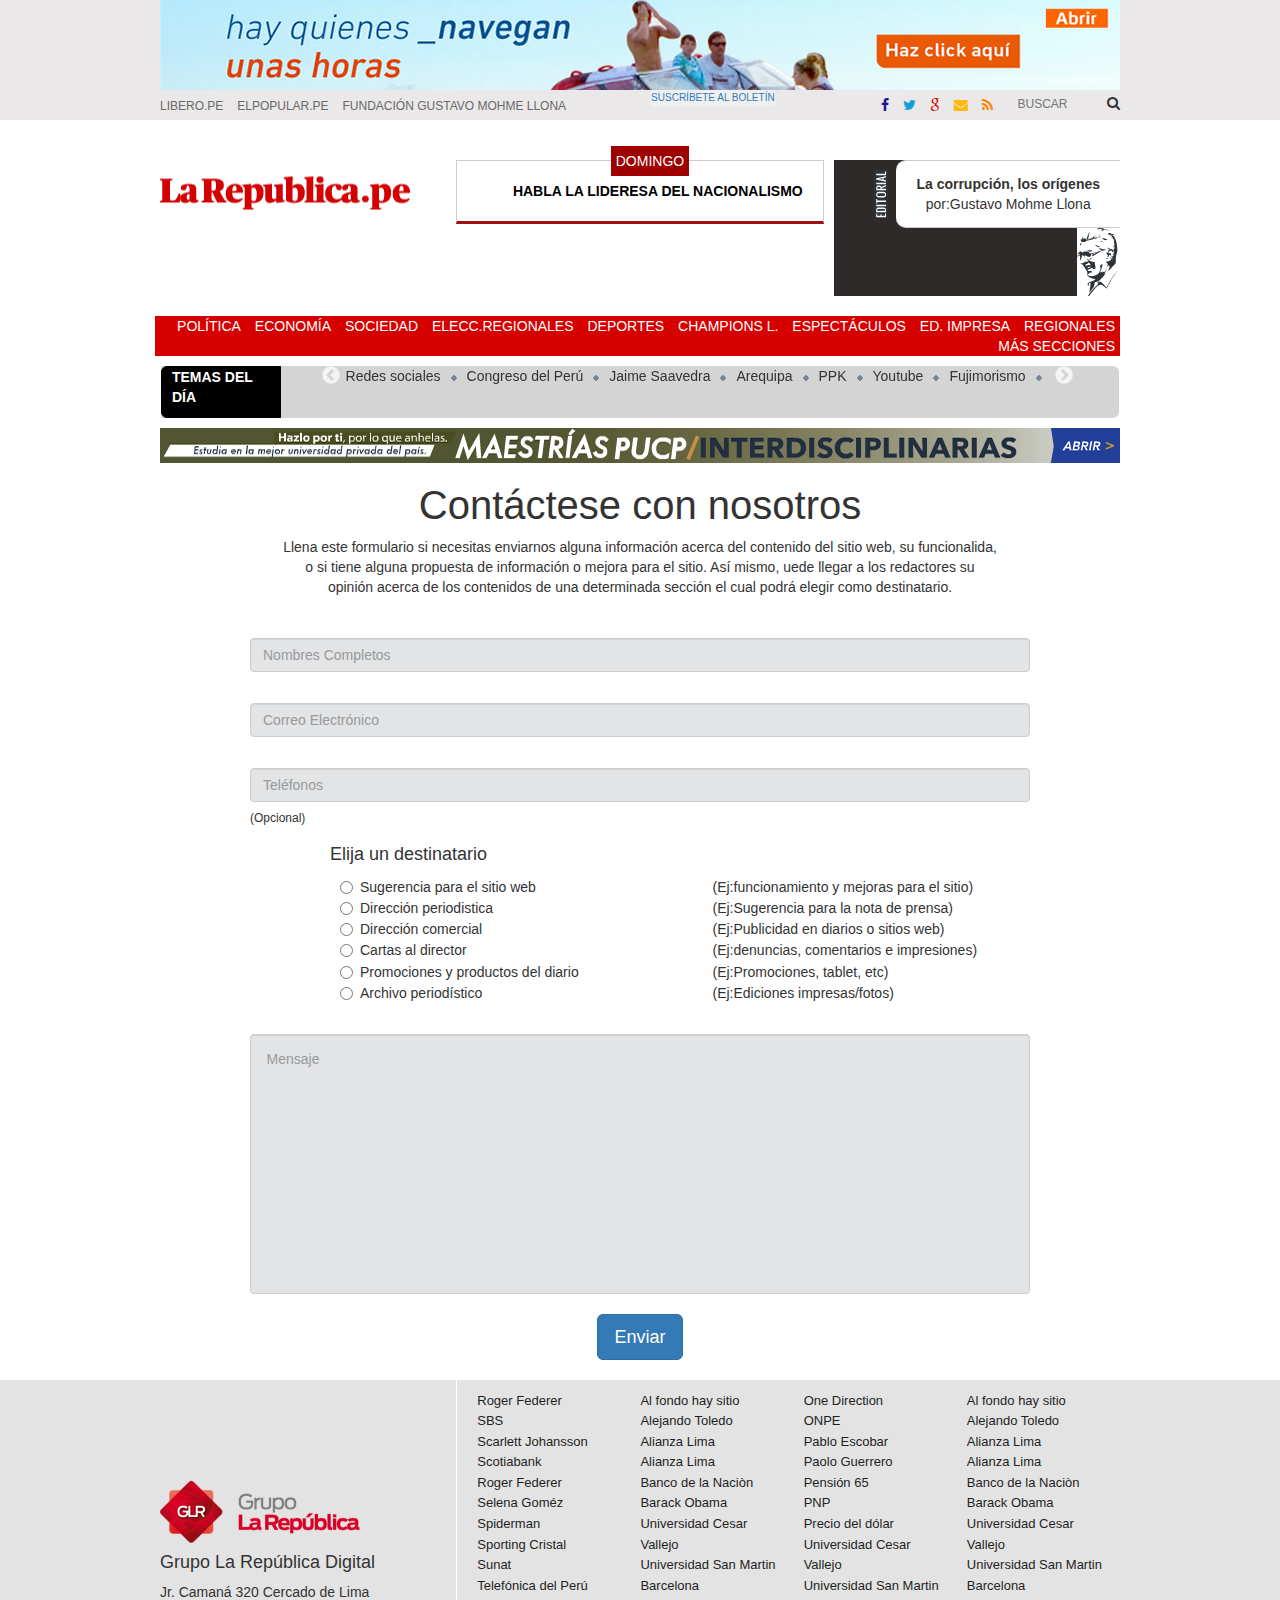
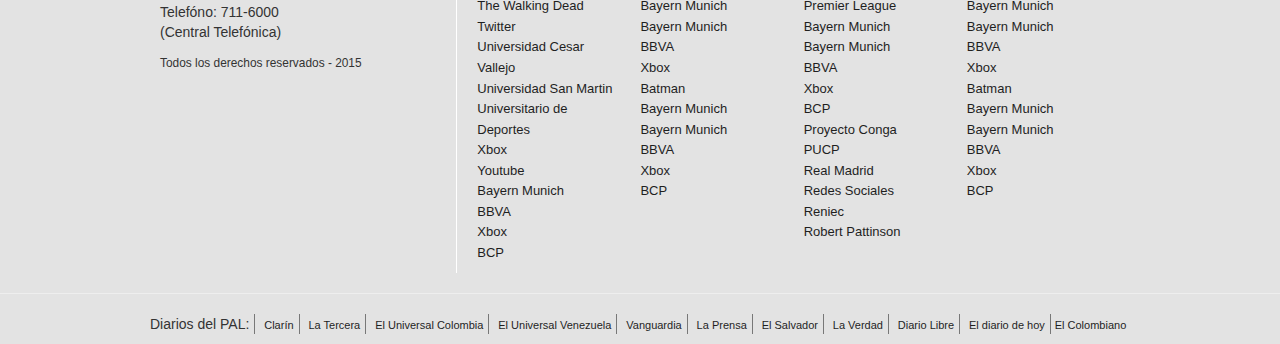
<file: contactos.html>
<!DOCTYPE html>
<html lang="en">
<head>
    <meta charset="UTF-8">
    <meta http-equiv="X-UA-Compatible" content="IE=edge">
    <meta name="viewport" content="width=device-width, initial-scale=1">
    <link rel="stylesheet" href="css/queries.css">
    <link rel="stylesheet" href="css/bootstrap.css">
    <link rel="stylesheet" href="slick/slick.css">
    <link rel="stylesheet" href="slick/slick-theme.css">
    <link rel="stylesheet" href="css/common.css">
    <link rel="stylesheet" href="css/font-awesome.css">
    <link rel="stylesheet" type="text/css" href="css/contacto.css">
    <title>Contacto</title>
</head>
<body>
   
   
    <header>
        <div class="container">
    <!---------BANNER-1-------->
            <a href="#"><img class="img-responsive center-block hidden-xs hidden-md" src="image/banner_top.jpg" alt="anuncio"></a> 
    <!---------ENCABEZADO Y NAVEGACIÓN-------->
            <div class="row navegacion">
                <div class="col-md-8 col-xs-16">
                   <ul class="lista-diarios list-inline">
                       <li><a href="#">LIBERO.PE</a></li>
                       <li><a href="#">ELPOPULAR.PE</a></li>
                       <li><a href="#">FUNDACIÓN GUSTAVO MOHME LLONA </a></li>
                   </ul>
                </div>
                <div class="col-md-3 col-xs-6">
                   <a href="http://larepublica.pe/boletin" target="_blank"><button class="btn btn-boletin">SUSCRÍBETE AL BOLETÍN</button></a> 
                </div>   
                <div class="col-md-3 col-xs-6">
                   <ul class="lista-redes list-inline">
                       <li><a href=""><icon class="fa fa-facebook-f fb"></icon></a></li>
                       <li><a href=""><icon class="fa fa-twitter tw"></icon></a></li>
                       <li><a href=""><icon class="fa fa-google goo"></icon></a></li>
                       <li><a href=""><icon class="fa fa-envelope ma"></icon></a></li>
                       <li><a href=""><icon class="fa fa-rss rss"></icon></a></li>
                   </ul>
                    
                </div>
                <div class="col-md-2 col-xs-4">
                   <div class="search">
                            <input size="8" class="buscar" type="text" placeholder="BUSCAR">
                            <i class="fa fa-search lupa"></i>
                   </div>
                </div>
            </div>
       
        </div>
    </header>  
     
<!-------------------------------------------------------------------------------------------------------LOGO-EDITORIAL-----------> 
    <section class="editorial">
         <div class="container">
             <div class="row">
                <div class="col-md-5 col-xs-16 uno">
                    <img class="img-responsive rep" src="image/logo-la-republica.jpg" alt="La Republica">                
                </div>  
                <div class="col-md-6 col-xs-16 info-fecha">
                    <p class="fecha">DOMINGO</p>
                    <b>HABLA LA LIDERESA DEL NACIONALISMO</b> 
                </div>   
                <div class="col-md-5 col-xs-16 caja-editorial">
                   <div class="fondo">
                      <img class="img-editorial" src="image/img_editorial_text.jpg" alt="Editorial">
                      <p><b>La corrupción, los orígenes</b> <br><italic>por:Gustavo Mohme Llona</italic></p>
                      <img class="img-autor" src="image/img_author.jpg" alt="Autor">    
                   </div>   
                </div>
            </div>        
          </div>                 
    </section>
    
<!-------------------------------------------------------------------------------------------------------SECCIONES---------------->  
    <section class="secciones"> 
         <div class="container">
             <div class="text-right visible-xs">
                 <button class="btn btn-primary" data-toggle="collapse" data-target="#main-navigation">Menú</button>
             </div>
             <nav class="hidden-xs">
                 <ul class="desktop-menu list-inline text-right">
				     <li><a href="#">POLÍTICA</a></li>
					 <li><a href="#">ECONOMÍA</a></li>
                     <li><a href="#">SOCIEDAD</a></li>
					 <li><a href="#">ELECC.REGIONALES</a></li>
					 <li><a href="#">DEPORTES</a></li>
					 <li><a href="#">CHAMPIONS L.</a></li>
					 <li><a href="#">ESPECTÁCULOS</a></li>
					 <li><a href="#">ED. IMPRESA</a></li>
					 <li><a href="#">REGIONALES</a></li>
					 <li><a href="#">MÁS SECCIONES</a></li>
                 </ul>
             </nav>
             <nav class="visible-xs">
                 <div id="main-navigation" class="collapse">
				     <ul  class="mobile-menu text-right">
				         <li><a href="#">POLÍTICA</a></li>
                         <li><a href="#">ECONOMÍA</a></li>
                         <li><a href="#">SOCIEDAD</a></li>
                         <li><a href="#">ELECC.REGIONALES</a></li>
                         <li><a href="#">DEPORTES</a></li>
                         <li><a href="#">CHAMPIONS L.</a></li>
                         <li><a href="#">ESPECTÁCULOS</a></li>
                         <li><a href="#">ED. IMPRESA</a></li>
                         <li><a href="#">REGIONALES</a></li>
                         <li><a href="#">MÁS SECCIONES</a></li>
				     </ul>
				</div>
             </nav>
         </div>
    </section>   
<!-------------------------------------------------------------------------------------------------------TEMAS-DEL-DÍA------------>      
    <section class="temas-del-dia">
         <div class="container">
             <div class="row grey2">
                <div class="col-md-2 black">
                   <p><b>TEMAS DEL DÍA</b></p>
                </div>
                <div class="col-md-12 col-md-offset-1 grey">
                   <ul class="temas-dia autoplay list-inline">
                       <li>Redes sociales</li>
                       <li>Congreso del Perú</li>
                       <li>Jaime Saavedra</li>
                       <li>Arequipa</li>
                       <li>PPK</li>
                       <li>Youtube</li>
                       <li>Fujimorismo</li>
                       <li>Fútbol Peruano</li>
                       <li>Ministerio de Educación</li>
                       <li>Cultura Popular</li>
                       <li>Descentralizado 2016</li>
                       <li>Fuerza Popular</li>
                       <li>Melgar</li>
                       <li>Navidad</li>
                       <li>Poder Ejecutivo</li>
                   </ul>
                </div>
             </div>             
         </div>                 
    </section>
<!-------------------------------------------------------------------------------------------------------BANNER-2------------------>
   <section>
     <div class="container">
         <a href="#"><img class="img-responsive center-block hidden-xs hidden-md" src="image/banner-header.jpg" alt="anuncio"></a> 
     </div>       
   </section>
    <section>
        <div class="container text-center">
            <div class="row">
                <div class="col-lg-offset-2 col-lg-12 tituloprincipal">
                    <h3 class="text-center">Contáctese con nosotros</h3>
                    <p>Llena este formulario si necesitas enviarnos alguna información acerca del contenido del sitio web, su funcionalida, o si tiene alguna propuesta de información o mejora para el sitio. Así mismo, uede llegar a los redactores su opinión acerca de los contenidos de una determinada sección el cual podrá elegir como destinatario. </p>
                </div> 
            </div>
        </div>
    </section> 
    <section>
       <div class="container-fluid">
           <div class="row">
                <div class=" col-lg-offset-3 col-lg-10">   
                   <input type="text" class="form-control" id="extampleField" placeholder="Nombres Completos">
                   <input type="text" class="form-control" id="extampleField" placeholder="Correo Electrónico">
                   <input type="text" class="form-control" id="extampleField" placeholder="Teléfonos">
                   <h6>(Opcional)</h6>               
                </div>
                <div class="col-lg-offset-4 col-lg-12 text-left">
                    <h4>Elija un destinatario</h4>
                    
                    <div class="col-md-6">
                        <label class="radio-inline">
                            <input type="radio" name="genderRadios">Sugerencia para el sitio web
                        </label>
                    </div>
                    <div class="col-md-6">
                        <label class="radio-inline text-right">
                            (Ej:funcionamiento y mejoras para el sitio)
                        </label>
                    </div>
                    <div class="col-md-6">
                        <label class="radio-inline">
                            <input type="radio" name="genderRadios">Dirección periodistica
                        </label>
                    </div>
                    <div class="col-md-6">
                        <label class="radio-inline text-right">
                            (Ej:Sugerencia para la nota de prensa)
                        </label>
                    </div>
                    <div class="col-md-6">
                        <label class="radio-inline">
                            <input type="radio" name="genderRadios">Dirección comercial
                        </label>
                    </div>
                    <div class="col-md-6">
                        <label class="radio-inline text-right">
                            (Ej:Publicidad en diarios o sitios web)
                        </label>
                    </div>
                    <div class="col-md-6">
                        <label class="radio-inline">
                            <input type="radio" name="genderRadios">Cartas al director
                        </label>
                    </div>
                    <div class="col-md-6">
                        <label class="radio-inline text-right">
                            (Ej:denuncias, comentarios e impresiones)
                        </label>
                    </div>
                    <div class="col-md-6">
                        <label class="radio-inline">
                            <input type="radio" name="genderRadios">Promociones y productos del diario
                        </label>
                    </div>
                    <div class="col-md-6">
                        <label class="radio-inline text-right">
                                   (Ej:Promociones, tablet, etc)
                        </label>
                    </div>
                    <div class="col-md-6">
                        <label class="radio-inline">
                            <input type="radio" name="genderRadios">Archivo periodístico
                        </label>
                    </div>
                    <div class="col-md-6">
                        <label class="radio-inline text-right">
                            (Ej:Ediciones impresas/fotos)
                        </label>
                    </div>
                </div>
                <div class="col-lg-offset-3 col-lg-10"> 
                    <input type="text" class="form-control form-mensaje" id="extampleField" placeholder="Mensaje">
                    <br>
                </div>
                

                <div class="col-lg-offset-3 col-lg-10 text-center">
                    <button type="button" class="btn btn-primary btn-lg">Enviar</button>
                </div>
           </div> <!--row-->
        </div> <!--container-->
    </section> 
                  <br>
    
    <footer>
		<div class="first-container">	
    <!---------DIRECCIÓN-------->
    		<div class="container-fluid">
				<div class="mobile-footer visible-xs">
					<h4 id="organization">Grupo La República Digital</h4>
					<p class="copyright">Todos los derechos reservados - 2015</p>
				</div>
			</div>	
			<div class="hidden-xs">
				<div class="container">
					<div class="row">
						<div class="logo-col col-md-5 footer-info">
							<img src="image/logo-grupo-la-republica.png" alt="Logotipo: Grupo La República" class="img-responsive">
							<ul class="list-unstyled">
								<li>
									<h4>Grupo La República Digital</h4>
								</li>
								<li>
									<span>Jr. Camaná 320 Cercado de Lima</span>
								</li>
								<li>
									<span>Telefóno: 711-6000</span>
								</li>
								<li>
									<p>(Central Telefónica)</p>
								</li>
								<li>
									<small>Todos los derechos reservados - 2015</small>
								</li>
							</ul>
						</div>
						
	    <!---------ENLACES NOTICIAS-------->
						<div class="menu-col col-md-11 display-table-col">
							<ul class="col-md-4 list-unstyled">
								<li><a class="tags" href="#"><span>Roger Federer</span></a></li>
								<li><a class="tags" href="#"><span>SBS</span></a></li>
								<li><a class="tags" href="#"><span>Scarlett  Johansson</span></a></li>
								<li><a class="tags" href="#"><span>Scotiabank</span></a></li>
								<li><a class="tags" href="#"><span>Roger Federer</span></a></li>
								<li><a class="tags" href="#"><span>Selena Goméz</span></a></li>
								<li><a class="tags" href="#"><span>Spiderman</span></a></li>
								<li><a class="tags" href="#"><span>Sporting Cristal</span></a></li>
								<li><a class="tags" href="#"><span>Sunat</span></a></li>
								<li><a class="tags" href="#"><span>Telefónica del Perú</span></a></li>
								<li><a class="tags" href="#"><span>The Walking Dead</span></a></li>
								<li><a class="tags" href="#"><span>Twitter</span></a></li>
								<li><a class="tags" href="#"><span>Universidad Cesar Vallejo</span></a></li>
								<li><a class="tags" href="#"><span>Universidad San Martin</span></a></li>
								<li><a class="tags" href="#"><span>Universitario de Deportes</span></a></li>
								<li><a class="tags" href="#"><span>Xbox</span></a></li>
								<li><a class="tags" href="#"><span>Youtube</span></a></li>
								<li><a class="tags" href="#"><span>Bayern Munich</span></a></li>
								<li><a class="tags" href="#"><span>BBVA</span></a></li>
								<li><a class="tags" href="#"><span>Xbox</span></a></li>
								<li><a class="tags" href="#"><span>BCP</span></a></li>
							</ul>
							<ul class="col-md-4 list-unstyled">
								<li><a class="tags" href="#"><span>Al fondo hay sitio</span></a></li>
								<li><a class="tags" href="#"><span>Alejando Toledo</span></a></li>
								<li><a class="tags" href="#"><span>Alianza Lima</span></a></li>
								<li><a class="tags" href="#"><span>Alianza Lima</span></a></li>
								<li><a class="tags" href="#"><span>Banco de la Naciòn</span></a></li>
								<li><a class="tags" href="#"><span>Barack Obama</span></a></li>
								<li><a class="tags" href="#"><span>Universidad Cesar Vallejo</span></a></li>
								<li><a class="tags" href="#"><span>Universidad San Martin</span></a></li>
								<li><a class="tags" href="#"><span>Barcelona</span></a></li>
								<li><a class="tags" href="#"><span>Bayern Munich</span></a></li>
								<li><a class="tags" href="#"><span>Bayern Munich</span></a></li>
								<li><a class="tags" href="#"><span>BBVA</span></a></li>
								<li><a class="tags" href="#"><span>Xbox</span></a></li>
								<li><a class="tags" href="#"><span>Batman</span></a></li>
								<li><a class="tags" href="#"><span>Bayern Munich</span></a></li>
								<li><a class="tags" href="#"><span>Bayern Munich</span></a></li>
								<li><a class="tags" href="#"><span>BBVA</span></a></li>
								<li><a class="tags" href="#"><span>Xbox</span></a></li>
								<li><a class="tags" href="#"><span>BCP</span></a></li>
							</ul>
							<ul class="col-md-4 list-unstyled">
								<li><a class="tags" href="#"><span>One Direction</span></a></li>
								<li><a class="tags" href="#"><span>ONPE</span></a></li>
								<li><a class="tags" href="#"><span>Pablo Escobar</span></a></li>
								<li><a class="tags" href="#"><span>Paolo Guerrero</span></a></li>
								<li><a class="tags" href="#"><span>Pensión 65</span></a></li>
								<li><a class="tags" href="#"><span>PNP</span></a></li>
								<li><a class="tags" href="#"><span>Precio del dólar</span></a></li>
								<li><a class="tags" href="#"><span>Universidad Cesar Vallejo</span></a></li>
								<li><a class="tags" href="#"><span>Universidad San Martin</span></a></li>
								<li><a class="tags" href="#"><span>Premier League</span></a></li>
								<li><a class="tags" href="#"><span>Bayern Munich</span></a></li>
								<li><a class="tags" href="#"><span>Bayern Munich</span></a></li>
								<li><a class="tags" href="#"><span>BBVA</span></a></li>
								<li><a class="tags" href="#"><span>Xbox</span></a></li>
								<li><a class="tags" href="#"><span>BCP</span></a></li>
								<li><a class="tags" href="#"><span>Proyecto Conga</span></a></li>
								<li><a class="tags" href="#"><span>PUCP</span></a></li>
								<li><a class="tags" href="#"><span>Real Madrid</span></a></li>
								<li><a class="tags" href="#"><span>Redes Sociales</span></a></li>
								<li><a class="tags" href="#"><span>Reniec</span></a></li>
								<li><a class="tags" href="#"><span>Robert Pattinson</span></a></li>
							</ul>
							<ul class="col-md-4 list-unstyled">
								<li><a class="tags" href="#"><span>Al fondo hay sitio</span></a></li>
								<li><a class="tags" href="#"><span>Alejando Toledo</span></a></li>
								<li><a class="tags" href="#"><span>Alianza Lima</span></a></li>
								<li><a class="tags" href="#"><span>Alianza Lima</span></a></li>
								<li><a class="tags" href="#"><span>Banco de la Naciòn</span></a></li>
								<li><a class="tags" href="#"><span>Barack Obama</span></a></li>
								<li><a class="tags" href="#"><span>Universidad Cesar Vallejo</span></a></li>
								<li><a class="tags" href="#"><span>Universidad San Martin</span></a></li>
								<li><a class="tags" href="#"><span>Barcelona</span></a></li>
								<li><a class="tags" href="#"><span>Bayern Munich</span></a></li>
								<li><a class="tags" href="#"><span>Bayern Munich</span></a></li>
								<li><a class="tags" href="#"><span>BBVA</span></a></li>
								<li><a class="tags" href="#"><span>Xbox</span></a></li>
								<li><a class="tags" href="#"><span>Batman</span></a></li>
								<li><a class="tags" href="#"><span>Bayern Munich</span></a></li>
								<li><a class="tags" href="#"><span>Bayern Munich</span></a></li>
								<li><a class="tags" href="#"><span>BBVA</span></a></li>
								<li><a class="tags" href="#"><span>Xbox</span></a></li>
								<li><a class="tags" href="#"><span>BCP</span></a></li>
							</ul>
						</div>					
					</div>
				</div>
			</div>
		</div>
		<hr class="hidden-xs">
	
	<!---------ENLACES-DIARIOS-------->
		<div class="second-container hidden-xs">
			<div class="container">
				<div class="row">
					<ul class="list-inline list-row">
						<li class="item item-title">Diarios del PAL:</li>
						<li><a target="_blank" href="http://www.clarin.com">Clarín</a></li>
						<li><a target="_blank" href="http://latercera.com">La Tercera</a></li>
						<li><a target="_blank" href="http://www.eluniversal.com.co">El Universal Colombia</a></li>
						<li><a target="_blank" href="http://www.eluniversal.com">El Universal Venezuela</a></li>
						<li><a target="_blank" href="http://www.vanguardia.com">Vanguardia</a></li>
						<li><a target="_blank" href="http://www.laprensa.hn">La Prensa</a></li>
						<li><a target="_blank" href="http://www.elsalvador.com">El Salvador</a></li>
						<li><a target="_blank" href="http://www.laverdad.com">La Verdad</a></li>
						<li><a target="_blank" href="http://www.diariolibre.com">Diario Libre</a></li>
						<li><a target="_blank" href="http://www.hoy.com.ec">El diario de hoy</a></li>
						<li><a target="_blank" href="http://www.elcolombiano.com">El Colombiano</a></li>
					</ul>
				</div>
			</div>
		</div>						
	</footer>
    
    <script type="text/javascript" src="js/jquery.js"></script>
    <script type="text/javascript" src="slick/slick.min.js"></script>
    <script type="text/javascript" src="js/slick.js"></script>
    <script type="text/javascript" src="js/bootstrap.min.js"></script>
    </body>
    </html>
</file>
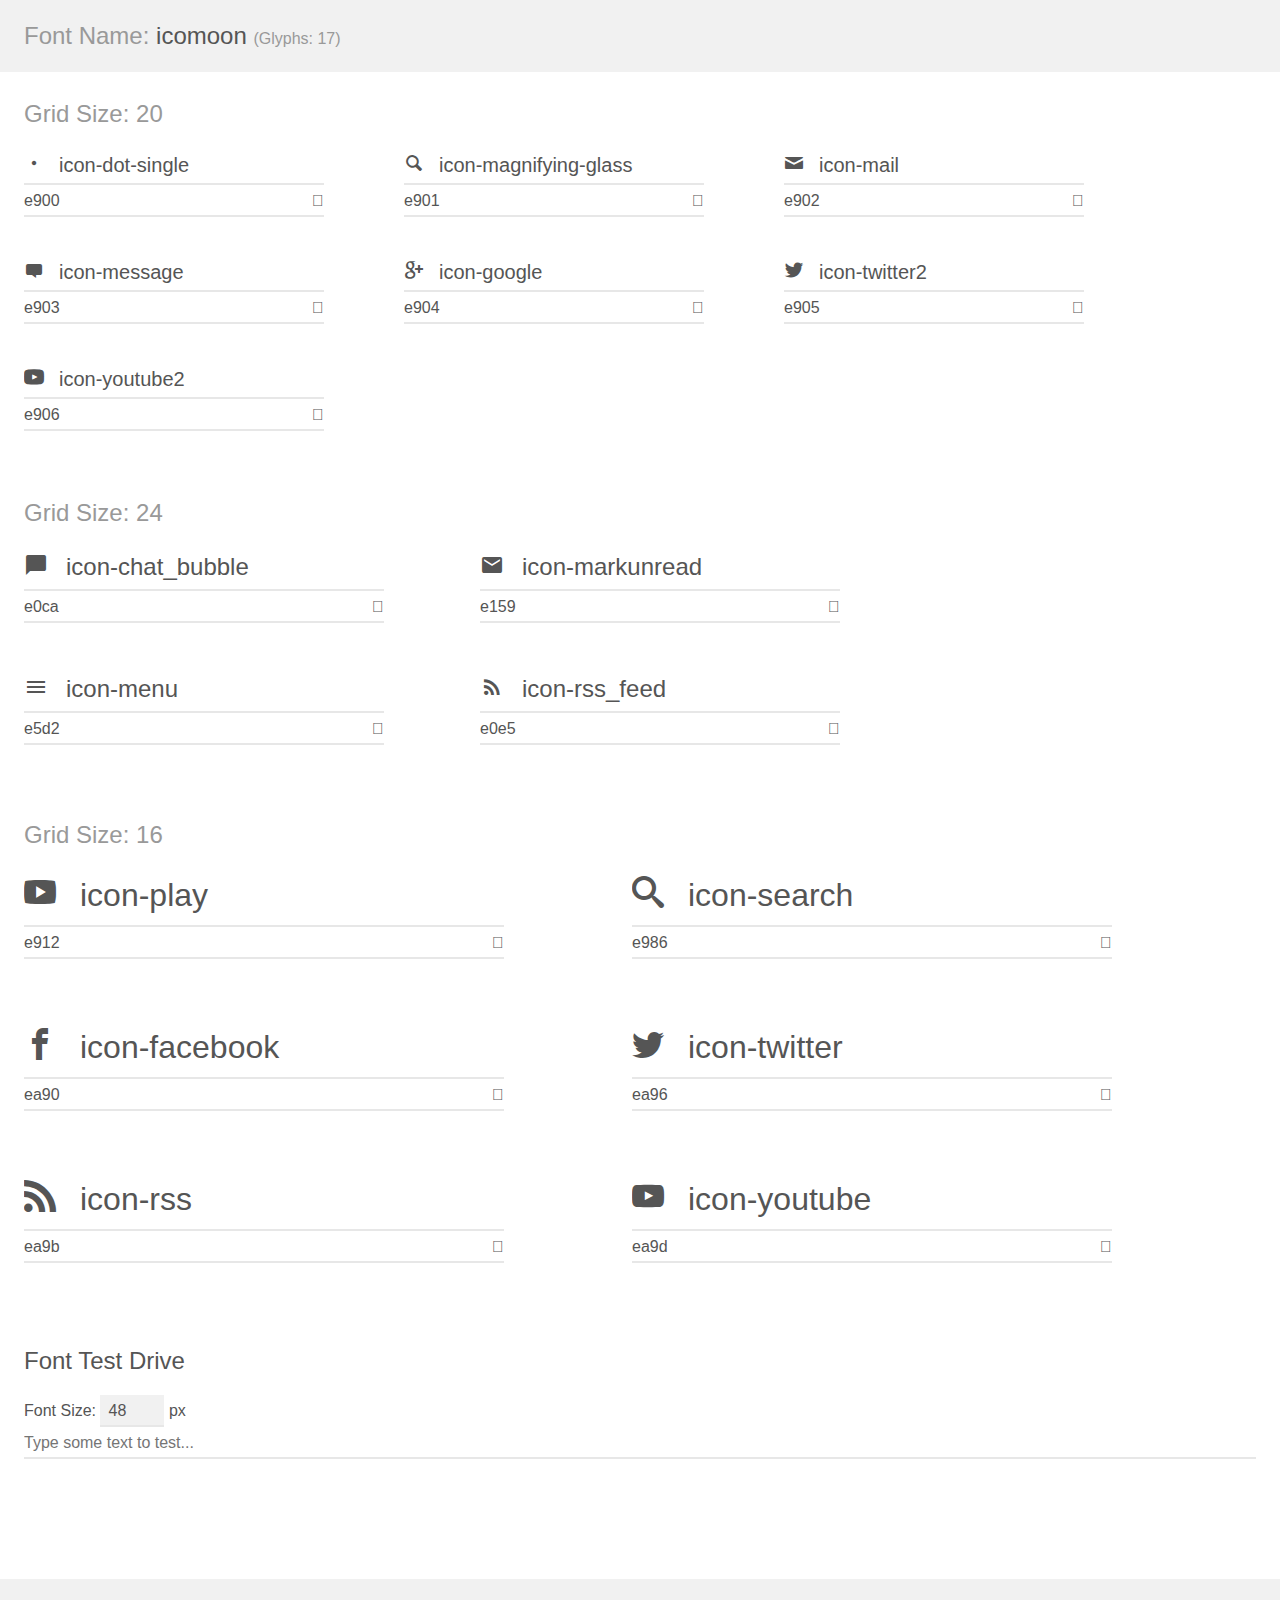
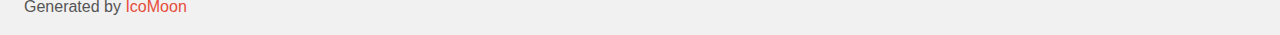
<file: icons/demo.html>
<!doctype html>
<html>
<head>
    <meta charset="utf-8">
    <title>IcoMoon Demo</title>
    <meta name="description" content="An Icon Font Generated By IcoMoon.io">
    <meta name="viewport" content="width=device-width, initial-scale=1">
    <link rel="stylesheet" href="demo-files/demo.css">
    <link rel="stylesheet" href="style.css"></head>
<body>
    <div class="bgc1 clearfix">
        <h1 class="mhmm mvm"><span class="fgc1">Font Name:</span> icomoon <small class="fgc1">(Glyphs:&nbsp;17)</small></h1>
    </div>
    <div class="clearfix mhl ptl">
        <h1 class="mvm mtn fgc1">Grid Size: 20</h1>
        <div class="glyph fs1">
            <div class="clearfix bshadow0 pbs">
                <span class="icon-dot-single">
                
                </span>
                <span class="mls"> icon-dot-single</span>
            </div>
            <fieldset class="fs0 size1of1 clearfix hidden-false">
                <input type="text" readonly value="e900" class="unit size1of2" />
                <input type="text" maxlength="1" readonly value="&#xe900;" class="unitRight size1of2 talign-right" />
            </fieldset>
            <div class="fs0 bshadow0 clearfix hidden-true">
                <span class="unit pvs fgc1">liga: </span>
                <input type="text" readonly value="" class="liga unitRight" />
            </div>
        </div>
        <div class="glyph fs1">
            <div class="clearfix bshadow0 pbs">
                <span class="icon-magnifying-glass">
                
                </span>
                <span class="mls"> icon-magnifying-glass</span>
            </div>
            <fieldset class="fs0 size1of1 clearfix hidden-false">
                <input type="text" readonly value="e901" class="unit size1of2" />
                <input type="text" maxlength="1" readonly value="&#xe901;" class="unitRight size1of2 talign-right" />
            </fieldset>
            <div class="fs0 bshadow0 clearfix hidden-true">
                <span class="unit pvs fgc1">liga: </span>
                <input type="text" readonly value="" class="liga unitRight" />
            </div>
        </div>
        <div class="glyph fs1">
            <div class="clearfix bshadow0 pbs">
                <span class="icon-mail">
                
                </span>
                <span class="mls"> icon-mail</span>
            </div>
            <fieldset class="fs0 size1of1 clearfix hidden-false">
                <input type="text" readonly value="e902" class="unit size1of2" />
                <input type="text" maxlength="1" readonly value="&#xe902;" class="unitRight size1of2 talign-right" />
            </fieldset>
            <div class="fs0 bshadow0 clearfix hidden-true">
                <span class="unit pvs fgc1">liga: </span>
                <input type="text" readonly value="" class="liga unitRight" />
            </div>
        </div>
        <div class="glyph fs1">
            <div class="clearfix bshadow0 pbs">
                <span class="icon-message">
                
                </span>
                <span class="mls"> icon-message</span>
            </div>
            <fieldset class="fs0 size1of1 clearfix hidden-false">
                <input type="text" readonly value="e903" class="unit size1of2" />
                <input type="text" maxlength="1" readonly value="&#xe903;" class="unitRight size1of2 talign-right" />
            </fieldset>
            <div class="fs0 bshadow0 clearfix hidden-true">
                <span class="unit pvs fgc1">liga: </span>
                <input type="text" readonly value="" class="liga unitRight" />
            </div>
        </div>
        <div class="glyph fs1">
            <div class="clearfix bshadow0 pbs">
                <span class="icon-google">
                
                </span>
                <span class="mls"> icon-google</span>
            </div>
            <fieldset class="fs0 size1of1 clearfix hidden-false">
                <input type="text" readonly value="e904" class="unit size1of2" />
                <input type="text" maxlength="1" readonly value="&#xe904;" class="unitRight size1of2 talign-right" />
            </fieldset>
            <div class="fs0 bshadow0 clearfix hidden-true">
                <span class="unit pvs fgc1">liga: </span>
                <input type="text" readonly value="" class="liga unitRight" />
            </div>
        </div>
        <div class="glyph fs1">
            <div class="clearfix bshadow0 pbs">
                <span class="icon-twitter2">
                
                </span>
                <span class="mls"> icon-twitter2</span>
            </div>
            <fieldset class="fs0 size1of1 clearfix hidden-false">
                <input type="text" readonly value="e905" class="unit size1of2" />
                <input type="text" maxlength="1" readonly value="&#xe905;" class="unitRight size1of2 talign-right" />
            </fieldset>
            <div class="fs0 bshadow0 clearfix hidden-true">
                <span class="unit pvs fgc1">liga: </span>
                <input type="text" readonly value="" class="liga unitRight" />
            </div>
        </div>
        <div class="glyph fs1">
            <div class="clearfix bshadow0 pbs">
                <span class="icon-youtube2">
                
                </span>
                <span class="mls"> icon-youtube2</span>
            </div>
            <fieldset class="fs0 size1of1 clearfix hidden-false">
                <input type="text" readonly value="e906" class="unit size1of2" />
                <input type="text" maxlength="1" readonly value="&#xe906;" class="unitRight size1of2 talign-right" />
            </fieldset>
            <div class="fs0 bshadow0 clearfix hidden-true">
                <span class="unit pvs fgc1">liga: </span>
                <input type="text" readonly value="" class="liga unitRight" />
            </div>
        </div>
    </div>
    <div class="clearfix mhl ptl">
        <h1 class="mvm mtn fgc1">Grid Size: 24</h1>
        <div class="glyph fs2">
            <div class="clearfix bshadow0 pbs">
                <span class="icon-chat_bubble">
                
                </span>
                <span class="mls"> icon-chat_bubble</span>
            </div>
            <fieldset class="fs0 size1of1 clearfix hidden-false">
                <input type="text" readonly value="e0ca" class="unit size1of2" />
                <input type="text" maxlength="1" readonly value="&#xe0ca;" class="unitRight size1of2 talign-right" />
            </fieldset>
            <div class="fs0 bshadow0 clearfix hidden-true">
                <span class="unit pvs fgc1">liga: </span>
                <input type="text" readonly value="chat_bubble" class="liga unitRight" />
            </div>
        </div>
        <div class="glyph fs2">
            <div class="clearfix bshadow0 pbs">
                <span class="icon-markunread">
                
                </span>
                <span class="mls"> icon-markunread</span>
            </div>
            <fieldset class="fs0 size1of1 clearfix hidden-false">
                <input type="text" readonly value="e159" class="unit size1of2" />
                <input type="text" maxlength="1" readonly value="&#xe159;" class="unitRight size1of2 talign-right" />
            </fieldset>
            <div class="fs0 bshadow0 clearfix hidden-true">
                <span class="unit pvs fgc1">liga: </span>
                <input type="text" readonly value="email, local_post_office, mail, markunread" class="liga unitRight" />
            </div>
        </div>
        <div class="glyph fs2">
            <div class="clearfix bshadow0 pbs">
                <span class="icon-menu">
                
                </span>
                <span class="mls"> icon-menu</span>
            </div>
            <fieldset class="fs0 size1of1 clearfix hidden-false">
                <input type="text" readonly value="e5d2" class="unit size1of2" />
                <input type="text" maxlength="1" readonly value="&#xe5d2;" class="unitRight size1of2 talign-right" />
            </fieldset>
            <div class="fs0 bshadow0 clearfix hidden-true">
                <span class="unit pvs fgc1">liga: </span>
                <input type="text" readonly value="menu" class="liga unitRight" />
            </div>
        </div>
        <div class="glyph fs2">
            <div class="clearfix bshadow0 pbs">
                <span class="icon-rss_feed">
                
                </span>
                <span class="mls"> icon-rss_feed</span>
            </div>
            <fieldset class="fs0 size1of1 clearfix hidden-false">
                <input type="text" readonly value="e0e5" class="unit size1of2" />
                <input type="text" maxlength="1" readonly value="&#xe0e5;" class="unitRight size1of2 talign-right" />
            </fieldset>
            <div class="fs0 bshadow0 clearfix hidden-true">
                <span class="unit pvs fgc1">liga: </span>
                <input type="text" readonly value="rss_feed" class="liga unitRight" />
            </div>
        </div>
    </div>
    <div class="clearfix mhl ptl">
        <h1 class="mvm mtn fgc1">Grid Size: 16</h1>
        <div class="glyph fs3">
            <div class="clearfix bshadow0 pbs">
                <span class="icon-play">
                
                </span>
                <span class="mls"> icon-play</span>
            </div>
            <fieldset class="fs0 size1of1 clearfix hidden-false">
                <input type="text" readonly value="e912" class="unit size1of2" />
                <input type="text" maxlength="1" readonly value="&#xe912;" class="unitRight size1of2 talign-right" />
            </fieldset>
            <div class="fs0 bshadow0 clearfix hidden-true">
                <span class="unit pvs fgc1">liga: </span>
                <input type="text" readonly value="play, video" class="liga unitRight" />
            </div>
        </div>
        <div class="glyph fs3">
            <div class="clearfix bshadow0 pbs">
                <span class="icon-search">
                
                </span>
                <span class="mls"> icon-search</span>
            </div>
            <fieldset class="fs0 size1of1 clearfix hidden-false">
                <input type="text" readonly value="e986" class="unit size1of2" />
                <input type="text" maxlength="1" readonly value="&#xe986;" class="unitRight size1of2 talign-right" />
            </fieldset>
            <div class="fs0 bshadow0 clearfix hidden-true">
                <span class="unit pvs fgc1">liga: </span>
                <input type="text" readonly value="search, magnifier" class="liga unitRight" />
            </div>
        </div>
        <div class="glyph fs3">
            <div class="clearfix bshadow0 pbs">
                <span class="icon-facebook">
                
                </span>
                <span class="mls"> icon-facebook</span>
            </div>
            <fieldset class="fs0 size1of1 clearfix hidden-false">
                <input type="text" readonly value="ea90" class="unit size1of2" />
                <input type="text" maxlength="1" readonly value="&#xea90;" class="unitRight size1of2 talign-right" />
            </fieldset>
            <div class="fs0 bshadow0 clearfix hidden-true">
                <span class="unit pvs fgc1">liga: </span>
                <input type="text" readonly value="facebook, brand10" class="liga unitRight" />
            </div>
        </div>
        <div class="glyph fs3">
            <div class="clearfix bshadow0 pbs">
                <span class="icon-twitter">
                
                </span>
                <span class="mls"> icon-twitter</span>
            </div>
            <fieldset class="fs0 size1of1 clearfix hidden-false">
                <input type="text" readonly value="ea96" class="unit size1of2" />
                <input type="text" maxlength="1" readonly value="&#xea96;" class="unitRight size1of2 talign-right" />
            </fieldset>
            <div class="fs0 bshadow0 clearfix hidden-true">
                <span class="unit pvs fgc1">liga: </span>
                <input type="text" readonly value="twitter, brand16" class="liga unitRight" />
            </div>
        </div>
        <div class="glyph fs3">
            <div class="clearfix bshadow0 pbs">
                <span class="icon-rss">
                
                </span>
                <span class="mls"> icon-rss</span>
            </div>
            <fieldset class="fs0 size1of1 clearfix hidden-false">
                <input type="text" readonly value="ea9b" class="unit size1of2" />
                <input type="text" maxlength="1" readonly value="&#xea9b;" class="unitRight size1of2 talign-right" />
            </fieldset>
            <div class="fs0 bshadow0 clearfix hidden-true">
                <span class="unit pvs fgc1">liga: </span>
                <input type="text" readonly value="feed2, rss" class="liga unitRight" />
            </div>
        </div>
        <div class="glyph fs3">
            <div class="clearfix bshadow0 pbs">
                <span class="icon-youtube">
                
                </span>
                <span class="mls"> icon-youtube</span>
            </div>
            <fieldset class="fs0 size1of1 clearfix hidden-false">
                <input type="text" readonly value="ea9d" class="unit size1of2" />
                <input type="text" maxlength="1" readonly value="&#xea9d;" class="unitRight size1of2 talign-right" />
            </fieldset>
            <div class="fs0 bshadow0 clearfix hidden-true">
                <span class="unit pvs fgc1">liga: </span>
                <input type="text" readonly value="youtube, brand21" class="liga unitRight" />
            </div>
        </div>
    </div>

    <!--[if gt IE 8]><!-->
    <div class="mhl clearfix mbl">
        <h1>Font Test Drive</h1>
        <label>
            Font Size: <input id="fontSize" type="number" class="textbox0 mbm"
            min="8" value="48" />
            px
        </label>
        <input id="testText" type="text" class="phl size1of1 mvl"
        placeholder="Type some text to test..." value=""/>
        <div id="testDrive" class="icon-">&nbsp;
        </div>
    </div>
    <!--<![endif]-->
    <div class="bgc1 clearfix">
        <p class="mhl">Generated by <a href="https://icomoon.io/app">IcoMoon</a></p>
    </div>

    <script src="demo-files/demo.js"></script>
</body>
</html>
</file>
<file: css/queries.css>
/* Inserta tu código de la página contacto acá */
@media screen and (max-width:768px) {  
	.ultimas-noticias .descripcion {
		float: left;
	}
	.row-noticias .photo{
    float: none;
	}
	footer {
		background-color: #1a1a1a;
    	padding: 15px 0;
    	color: #fff;
    	text-align: center;	
		}
	.mobile-footer h4{
	    font-family: "Open Sans","Helvetica",Arial,sans-serif;
	    }
	.mobile-footer p{
	    font-size: 1.2rem;
	    }
}
@media screen and (max-width:940px) {  
	.display-table-col{
		top:-190px;
	    float: right;
		}
    .noticias-destacadas .banner{
        display: none;
    }
    
}
</file>
<file: icons/style.css>
@font-face {
  font-family: 'icomoon';
  src:  url('fonts/icomoon.eot?nl7dmc');
  src:  url('fonts/icomoon.eot?nl7dmc#iefix') format('embedded-opentype'),
    url('fonts/icomoon.ttf?nl7dmc') format('truetype'),
    url('fonts/icomoon.woff?nl7dmc') format('woff'),
    url('fonts/icomoon.svg?nl7dmc#icomoon') format('svg');
  font-weight: normal;
  font-style: normal;
}

[class^="icon-"], [class*=" icon-"] {
  /* use !important to prevent issues with browser extensions that change fonts */
  font-family: 'icomoon' !important;
  speak: none;
  font-style: normal;
  font-weight: normal;
  font-variant: normal;
  text-transform: none;
  line-height: 1;

  /* Better Font Rendering =========== */
  -webkit-font-smoothing: antialiased;
  -moz-osx-font-smoothing: grayscale;
}

.icon-dot-single:before {
  content: "\e900";
}
.icon-magnifying-glass:before {
  content: "\e901";
}
.icon-mail:before {
  content: "\e902";
}
.icon-message:before {
  content: "\e903";
}
.icon-google:before {
  content: "\e904";
}
.icon-twitter2:before {
  content: "\e905";
}
.icon-youtube2:before {
  content: "\e906";
}
.icon-chat_bubble:before {
  content: "\e0ca";
}
.icon-markunread:before {
  content: "\e159";
}
.icon-menu:before {
  content: "\e5d2";
}
.icon-rss_feed:before {
  content: "\e0e5";
}
.icon-play:before {
  content: "\e912";
}
.icon-search:before {
  content: "\e986";
}
.icon-facebook:before {
  content: "\ea90";
}
.icon-twitter:before {
  content: "\ea96";
}
.icon-rss:before {
  content: "\ea9b";
}
.icon-youtube:before {
  content: "\ea9d";
}
</file>
<file: css/common.css>
body p, body ul, body span, body small {
    font-family: "PT Sans","Helvetica",Arial,sans-serif;
}
* {
	margin: 0%;
	padding: 0%;
	box-sizing: border-box;
}

/*-----------------------------------------------------------------------------------------HEADER-------------------------------------- */
header {
    background-color: #eae8e8;
    height: 10%;
}
/*-----------------------------------------------------------------------------------------ENCABEZADO Y NAVEGACION--------------------- */
.btn-boletin {
    font-size: 10px !important;
    padding:0.1px !important;
    transform: translateY(-20%);
}
.btn-boletin:hover {
    font-weight: bold;
    color:#fff;
}
.navegacion {
    position: relative;
}
.lupa {
    position: absolute;
    top:30%;
    right: 10px;
}
.buscar {
    background: #eae8e8;
    border-left: #000 !important;
    border-right: #000 !important;
    border-top:none;
    border-bottom: none;
    font-size: 12px;
    transform: translateY(15%);
}
.lista-redes {
    transform: translateY(25%);
    text-align: right;
}
.fb {
    color:#181890;
}
.tw {
    color:#149dd9;
}
.goo {
    color:#d00909;
}
.ma {
    color:#ffbb03;
}
.rss {
    color:#ff8000;
}
.lista-diarios {
    transform: translateY(25%);
}
.lista-diarios a {
    color:#696969;
    font-size: 12px;
}
.lista-diarios a:hover {
    text-decoration: none;
}
/*-----------------------------------------------------------------------------------------LOGO-EDITORIAL--------------------- */
.editorial {
    padding: 20px 0;
    text-align: right;
    margin-top: 20px;
}
.editorial .rep {
    transform: translateY(50%);
}
.editorial .info-fecha {
    border:1px solid #ccc;
    border-bottom: 3px solid #a50e0e;
    padding: 20px;
    position: relative;
    color:#000;
}
.editorial .fecha {
    background: #9f0000;
    color:#fff;
    display: inline-block;
    position: absolute;
    top:-15px;
    left:42%;
    padding: 5px;
}
.fondo p {
    margin: 0;
    padding: 13px 20px;
    background: #fff;
    border-top-left-radius: 10px;
    border-bottom-left-radius: 10px;
    border-top:1px solid #ccc;
    border-bottom: 1px solid #ccc;
    text-align:center;
} 
.caja-editorial * {
    display: inline-block;
}
.fondo {
    background: #2e2a2a;
}

.caja-editorial .img-editorial {
    vertical-align: top;
    margin-top: 5px;
    padding: 5px;
}
.caja-editorial .img-autor {
    vertical-align: top;
    margin-left: -4px;
}
/*------------------------------------------------------------------------------------------------MENU SECCIONES--------------------- */
.desktop-menu {
    background-color: #d60000;
}
.desktop-menu a {
    color:#fff;
    text-decoration: none;
}
.desktop-menu li:hover {
    background-color: #0404ad;
}
.mobile-menu{
    background-color: #d60000;
    text-align: center;
}
.mobile-menu a {
    color:#fff;
    text-decoration: none;
}
.mobile-menu li:hover {
    background-color: #0404ad;
}
/*------------------------------------------------------------------------------------------------ULTIMAS NOTICIAS--------------------- */
.ultimas-noticias {
    font-family: "oswald",arial;
    font-size: 15px;
    color: #768596;
}
.doble-angulo {
	margin-left: 5px;
}
.row-noticias .fecha {
    display: block;
    margin: 0 0 5px;
    color: #687888;
    font-size: 12px;
}
.titulo-noticias {
    font-family:"Open Sans","Helvetica",Arial,sans-serif;
    margin: 0 0 10px;
    font-size: 18px;
    font-weight: bold;
    color: #1a1a1a;
    letter-spacing: -.06em;
}
.titulo-noticias a{
    color:#1a1a1a;
    text-decoration: none;
}
.ultimas-noticias .img-news{
	width: 200px;
	height: 120px;
	display: inline;
	max-width: 100%;
}
.row-noticias {
	padding: 15px 0 10px;
    border-bottom: 1px solid #cdcdcd;
    height: auto;
    overflow: hidden;
}
.row-noticias .photo{
    float: left;
    margin: 0 10px 0 0;
}
.row-noticias .descripcion {
    padding: 0;
    font-size: 15px;
    line-height: 130%;
}
.row-noticias .descripcion p {
    color: #1a1a1a;
}
.row-noticias .descripcion p a {
    color: #c33c2d;
    text-decoration: none;
}


/*-------------------------------------------------------------------------------------TEMAS-DEL-DIA*/
.grey2 {
    background: #d4d4d4;
    border-top-right-radius: 6px;
    border-bottom-right-radius: 6px;
    margin-bottom: 1%;
    margin-left: 0.1%;
    margin-right: 0.1%;
}
.black {
    border:1px solid #000;
    background: #000;
    color:#fff;
    border-top-left-radius: 6px;
    border-bottom-left-radius: 6px;
}
.temas-dia li{
    margin: 0 5px;
}
.temas-dia li:after {
    content: url(../image/bullet.gif);
    margin-left: 10px;
}

/* Footer */
footer {
	background-color: #E3E3E3;
}
.footer-info {
	position: relative;
	transform: translateY(50%);
	
}
.display-table-col{
	border-left: 1px solid #fff;
	padding-top: 10px;
}
.display-table-col span{
	color: #1f1f1f;
	font-size: 13px;
	text-decoration: none;
}

/* Footer and list-inline */
.second-container a{
	color: #1f1f1f;
	font-size: 11px;
	text-decoration: none;
}
.list-row li{
	border-right: 1px solid #787878;
}
.list-row li:last-child {
    border-right: 0;
    padding: 0;
}
</file>
<file: css/home.css>
/* Inserta tu código de la página home/index acá */

/* -----------------------------------------------------------------TITULAR-------------- */
.icon-container {
    padding: 0 0 2.5% 0;
}
.underline h1 {
    font-size: 52px;
}
.titulo {
    width: 100%;
    display:table;
}
.titulito {
    display:table-cell;
}
.underline:hover {
    text-decoration: none;
}
.text-black {
    color:#000;
    font-weight: bold;
}
.caja-t {
    position: relative;
    padding: 0 5% 5% 5%;
    color:#fff !important;
}
.caja-t b {
     color:#fff !important;
}
.caja-t p {
    position: absolute;
    left: 10px;
    bottom: 35px;
    width: 100%;
    font-weight: bold;
    text-shadow: 2px 2px 0px black;
}
.ct-icon {
    position: absolute;
    left:10px;
    bottom: 15px;
    width: 100%;  
}
.ct-icon .icon-s {
    margin-right: 1%;
}
.ct-uno {
    background: url(../image/img_grid_principal.jpg)center center;
    background-size: cover;
    padding: 52% 0 ;
    box-shadow: inset 30px -90px 100px 10px rgba(0, 0, 0, 0.5);
}
.ct-uno p {
    font-size: 27px;
}
.ct-dos {
    background: url(../image/img_grid_secundario.jpg) center center;
    background-size: cover;
    padding: 25% 0 ;
    margin-bottom: 18.3px;
    box-shadow: inset 30px -90px 100px 10px rgba(0, 0, 0, 0.5); 
}
.ct-dos p, .ct-tres p {
    font-size: 18px;
}
.ct-tres {
    background: url(../image/img_grid_secundario.jpg) center center;
    background-size: cover;
    padding: 25% 0 ;
    box-shadow: inset 30px -90px 100px 10px rgba(0, 0, 0, 0.5); 
}


/* -----------------------------------------------------------------ICONOS-TITULAR------- */
.icon-s {
    margin: 0 0.5%;
}
.ico{
	background-color: #EDEFF0 ;
	border-radius: 5px;
}
.ico:hover{
	background-color: #c7c7c7;
	text-decoration: none;
	color: #fff;
}
.icon-center {
    margin: 0 1%;
}
.ico-fa{
	box-shadow: 0px 3px 0px 0px rgba(15,47,207,1);
	color:#0f2fcf ;
	padding: 3px 4px 3px 9px;    
}
.ico-twi{
	box-shadow:0px 3px 0px 0px rgba(16,156,207,1);
	color: #109ccf;
	padding: 3px 2px 3px 6px;    
}
.ico-goo{
	box-shadow:0px 3px 0px 0px rgba(242,3,43,1);
	color: #f2032b;
	padding: 3px 4px 3px 8px;    
}
.ico-youtube{
	color: red;
}
.punto-icon{
	margin: 0 10px;
} 
/* columnistas */
.columnista h1{
    text-align: center;
    font-size: 25px;
    width: 200px;
    background-color:#ad1717;
    color: white;
    margin: 0 auto;
    padding-top: 14px;
    padding-bottom: 7px;
    position: relative;
    top: -15px;
}
.columnista hr{
    position: relative;
    top: 22px;
    background-color:#ad1717;
    padding: 3px
}
.columnista .img-columnistas{
    margin: 0 auto 10px;
    border: 6px solid white;
}
.columnistas .img-columnistas img {
    border: 4px solid #fff;
    margin: 0 auto 10px;
}
.cajas .titulo-columnista , .cajas .titulo-columnista:hover {
    color: #fff;
    text-decoration: none;
}
.columnista a, .columnista a:hover {
    color: #1f1f1f;
    text-decoration: none;
}

.columnista .cajas{
    background-color:rgba(233, 227, 227, 0.63);
    padding-left: 35px;
    padding-right: 35px;
    padding-bottom: 50px;
}
.columnista p{
    font-size: 12px;
    padding-top: 4px;
}
.columnista h4{
    font-size: 10px;
}
/* Noticias destacadas mercado */

.noticias-destacadas{
    margin-top: 20px;
}
.noticias-destacadas .imagen{
    background-image: url(../image/img_especiales.jpg);
    height: 180px;
    background-size: cover;
    
}
.noticias-destacadas .caja1{
    margin-left: -12px;
    border: 2px solid rgba(206, 202, 202, 0.69);
    padding-bottom: 16px;
    margin-bottom: 25px;
    margin-right: 10px;
}
.noticias-destacadas .cajainterna{
    color: white;
    position: relative;
    top: 120px;
    font-size: 15px;
    left: 15px;
}
.noticias-destacadas .degradado{
    background:rgba(33, 32, 32, 0.52);
    background: -moz-linear-gradient(bottom,rgba(25, 23, 23, 0.62), rgba(33, 32, 32, 0.52),);
    background: -webkit-gradient(linear, 0 0, 0 100%, from(rgba(33, 32, 32, 0.05)), to(rgb(25, 23, 23)));
    height: 180px;
}
.noticias-destacadas .banner{
    background-image: url(../image/banner-aside-home.jpg);
    background-size: cover;
    padding-bottom: 600px;
    margin-left: -18px
}
.noticias-destacadas h2{
    font-size: 22px;
    color: red;
    padding-bottom: 3px;
    margin-top: 14px;
}
.noticias-destacadas p{
    position: relative;
    top: 14px;
    font-size: 15px;
    box-sizing: border-box;
}

/*--------------------------------------------------------------Section Ultimas Noticias */
.ultimas-noticias {
    font-family: "oswald",arial;
    font-size: 15px;
    color: #768596;
}
.doble-angulo {
    margin-left: 5px;
}
.row-noticias .fecha {
    display: block;
    margin: 0 0 5px;
    color: #687888;
    font-size: 12px;
}
.titulo-noticias {
    font-family:"Open Sans","Helvetica",Arial,sans-serif;
    margin: 0 0 10px;
    font-size: 18px;
    font-weight: bold;
    color: #1a1a1a;
    letter-spacing: -.06em;
}
.titulo-noticias a{
    color:#1a1a1a;
    text-decoration: none;
}
.img-news{
    width: 200px;
    height: 120px;
    display: inline;
    max-width: 100%;
}
.row-noticias {
    padding: 15px 0 10px;
    border-bottom: 1px solid #cdcdcd;
    height: auto;
    overflow: hidden;
}
.row-noticias .photo{
    float: left;
    margin: 0 10px 0 0;
}
.row-noticias .descripcion {
    padding: 0;
    font-size: 15px;
    line-height: 130%;
}
.row-noticias .descripcion p {
    color: #1a1a1a;
}
.row-noticias .descripcion p a {
    color: #c33c2d;
    text-decoration: none;
}
/*--------------------------------Seccion Ultimas Noticias - Redes Sociales */
.complemento .redes{
    display: inline-block;    
}
.complemento .redes ul{
    margin:0;
}
.complemento .redes ul li {
    margin-right: 5px;
}
.redes li {
    display: inline-block;
    margin-right: 0;
}
.complemento .redes .iconos{
    background-color:  #E3E3E3;
    border-radius: 3px;
    font-size: 15px;
    padding: 4px 6px;
}
.complemento .redes #icon-bg-fb{
    border-bottom: 3px solid #1A59A0;   
}
.complemento .redes #icon-bg-twitter{
    border-bottom: 3px solid #5CB0DF;   
}
.complemento .redes #icon-bg-google{
    border-bottom: 3px solid #D51F1E;   
}
.complemento .redes .iconos .icon-facebook{
    color: #1A59A0;
}
.complemento .redes .iconos .icon-twitter2{
    color: #5CB0DF;
}
.complemento .redes .iconos .icon-google, .icon-youtube2{
   color: #D51F1E;
} 
/*--------------------------------Seccion Ultimas Noticias - Boton Ultimas Noticias */
.btn, .boletin .btn{
    display: block;
    width: 100%;
    background: #ba1414;
    border: 1px solid #d10d0d;
    padding: .3em;
    margin: 1em auto;
    color: #fff;
    font-size: 14px;
    text-transform: uppercase;
    font-family: 'PT Sans',sans-serif;
    border-radius: 3px;
    max-width: 200px;
    }

/*---------------------------------------------------------------------- Ultimas Noticias - Boletin */
.boletin{
     background:url(
[data-uri]
    ) repeat;
}
.suscribete {
    background-color: #FFF;
    padding: 40px 20px 10px 20px;
    margin: 0 10px;
    text-align: center;
    font-family: "PT Sans","Helvetica",Arial,sans-serif;
    position: relative;
    transform: translateY(-10%);
    color: black;
}
.suscribete span {
    font-weight: bold;
}
.img-suscribe{
    position: relative;
    left: 50%;
    transform: translateX(-50%);
    z-index: 1000;
}

/*---------------------------------------------------------------------- Ultimas Noticias - aweita */
.aweita {
    margin-top: 20px;
    border: solid #ccc 1px;
}
.aweita .title{
    margin: 15px 0;
}
.aweita .detail h2 {
    font: 300 15px "Open Sans","Helvetica",Arial,sans-serif;
    margin: 0;
    line-height: 1.3;
    letter-spacing: -.06em;
}
.aweita .row {
    padding: 0 15px;
    margin-bottom: 15px
}

/*---------------------------------------------------------------------- Ultimas Noticias - aweita - boton */
.aweita .btn-aweita {
    height: 33px;
    margin: 8px 20px 0 20px;
    text-align: center;
}
.aweita .btn-aweita span {
    display: inline-block;
    padding-bottom: 10px;
    border-bottom: solid #872f85 5px;
}
.aweita .btn-aweita span a {
    color: #872f85;
} 
.aweita .photo img {
    border: 0;
}

/*---------------------------------------------------------------------- Ultimas Noticias - fotos destacadas */
.fotos-destacadas {
    padding: 0 0 1em 0;
    margin: 0 0 30px;
} 
.fotos-destacadas .row{
    margin-bottom: 15px;
}  
.crossing-title {
    border-top: 4px solid #768696;
    position: relative;
}
.crossing-title span {
    display: inline-block;
    padding: 6px 10px;
    line-height: 1;
    background-color: #768696;
    color: white;
    position: relative;
    top: -10px;
    text-transform: uppercase;
    font: 500 15px "Oswald","Helvetica",Arial,sans-serif;
}
.crossing-title span a, .crossing-title span a:hover {
    color: #fff;
}
.fotos-destacadas .row {
    margin-bottom: 0 -10px 15px -10px;
}
.col-sidebar a {
    color: #1f1f1f;
}
.fotos-destacadas .detail h2 {
    font: 300 15px "Open Sans","Helvetica",Arial,sans-serif;
    margin: 0;
    line-height: 1.3;
    letter-spacing: -.06em;
}
</file>
<file: css/contacto.css>
h3{
    font-size: 40px;
 }

 #extampleField {
   background-color: #E2E4E6;
   margin-top: 4%;
    border-radius: 4px;
  -moz-border-radius: 8px;
  -webkit-border-radius: 4px;
  -o-border-radius: 4px;
   
}
.form-mensaje{
  padding: 3% 0 30% 2%;
}
.col-lg-offset-5 .btn {
  background-color: black;
  color: white;
  margin:7% 0;
  padding: 2% 30% 2% 30%;
  
}
.text-right{
  text-align: right;
}
</file>
<file: icons/demo-files/demo.css>
body {
  padding: 0;
  margin: 0;
  font-family: sans-serif;
  font-size: 1em;
  line-height: 1.5;
  color: #555;
  background: #fff;
}
h1 {
  font-size: 1.5em;
  font-weight: normal;
}
small {
  font-size: .66666667em;
}
a {
  color: #e74c3c;
  text-decoration: none;
}
a:hover, a:focus {
  box-shadow: 0 1px #e74c3c;
}
.bshadow0, input {
  box-shadow: inset 0 -2px #e7e7e7;
}
input:hover {
  box-shadow: inset 0 -2px #ccc;
}
input, fieldset {
  font-family: sans-serif;
  font-size: 1em;
  margin: 0;
  padding: 0;
  border: 0;
}
input {
  color: inherit;
  line-height: 1.5;
  height: 1.5em;
  padding: .25em 0;
}
input:focus {
  outline: none;
  box-shadow: inset 0 -2px #449fdb;
}
.glyph {
  font-size: 16px;
  width: 15em;
  padding-bottom: 1em;
  margin-right: 4em;
  margin-bottom: 1em;
  float: left;
  overflow: hidden;
}
.liga {
  width: 80%;
  width: calc(100% - 2.5em);
}
.talign-right {
  text-align: right;
}
.talign-center {
  text-align: center;
}
.bgc1 {
  background: #f1f1f1;
}
.fgc1 {
  color: #999;
}
.fgc0 {
  color: #000;
}
p {
  margin-top: 1em;
  margin-bottom: 1em;
}
.mvm {
  margin-top: .75em;
  margin-bottom: .75em;
}
.mtn {
  margin-top: 0;
}
.mtl, .mal {
  margin-top: 1.5em;
}
.mbl, .mal {
  margin-bottom: 1.5em;
}
.mal, .mhl {
  margin-left: 1.5em;
  margin-right: 1.5em;
}
.mhmm {
  margin-left: 1em;
  margin-right: 1em;
}
.mls {
  margin-left: .25em;
}
.ptl {
  padding-top: 1.5em;
}
.pbs, .pvs {
  padding-bottom: .25em;
}
.pvs, .pts {
  padding-top: .25em;
}
.unit {
  float: left;
}
.unitRight {
  float: right;
}
.size1of2 {
  width: 50%;
}
.size1of1 {
  width: 100%;
}
.clearfix:before, .clearfix:after {
  content: " ";
  display: table;
}
.clearfix:after {
  clear: both;
}
.hidden-true {
  display: none;
}
.textbox0 {
  width: 3em;
  background: #f1f1f1;
  padding: .25em .5em;
  line-height: 1.5;
  height: 1.5em;
}
#testDrive {
  display: block;
  padding-top: 24px;
  line-height: 1.5;
}
.fs0 {
  font-size: 16px;
}
.fs1 {
  font-size: 20px;
}
.fs2 {
  font-size: 24px;
}
.fs3 {
  font-size: 32px;
}
</file>
